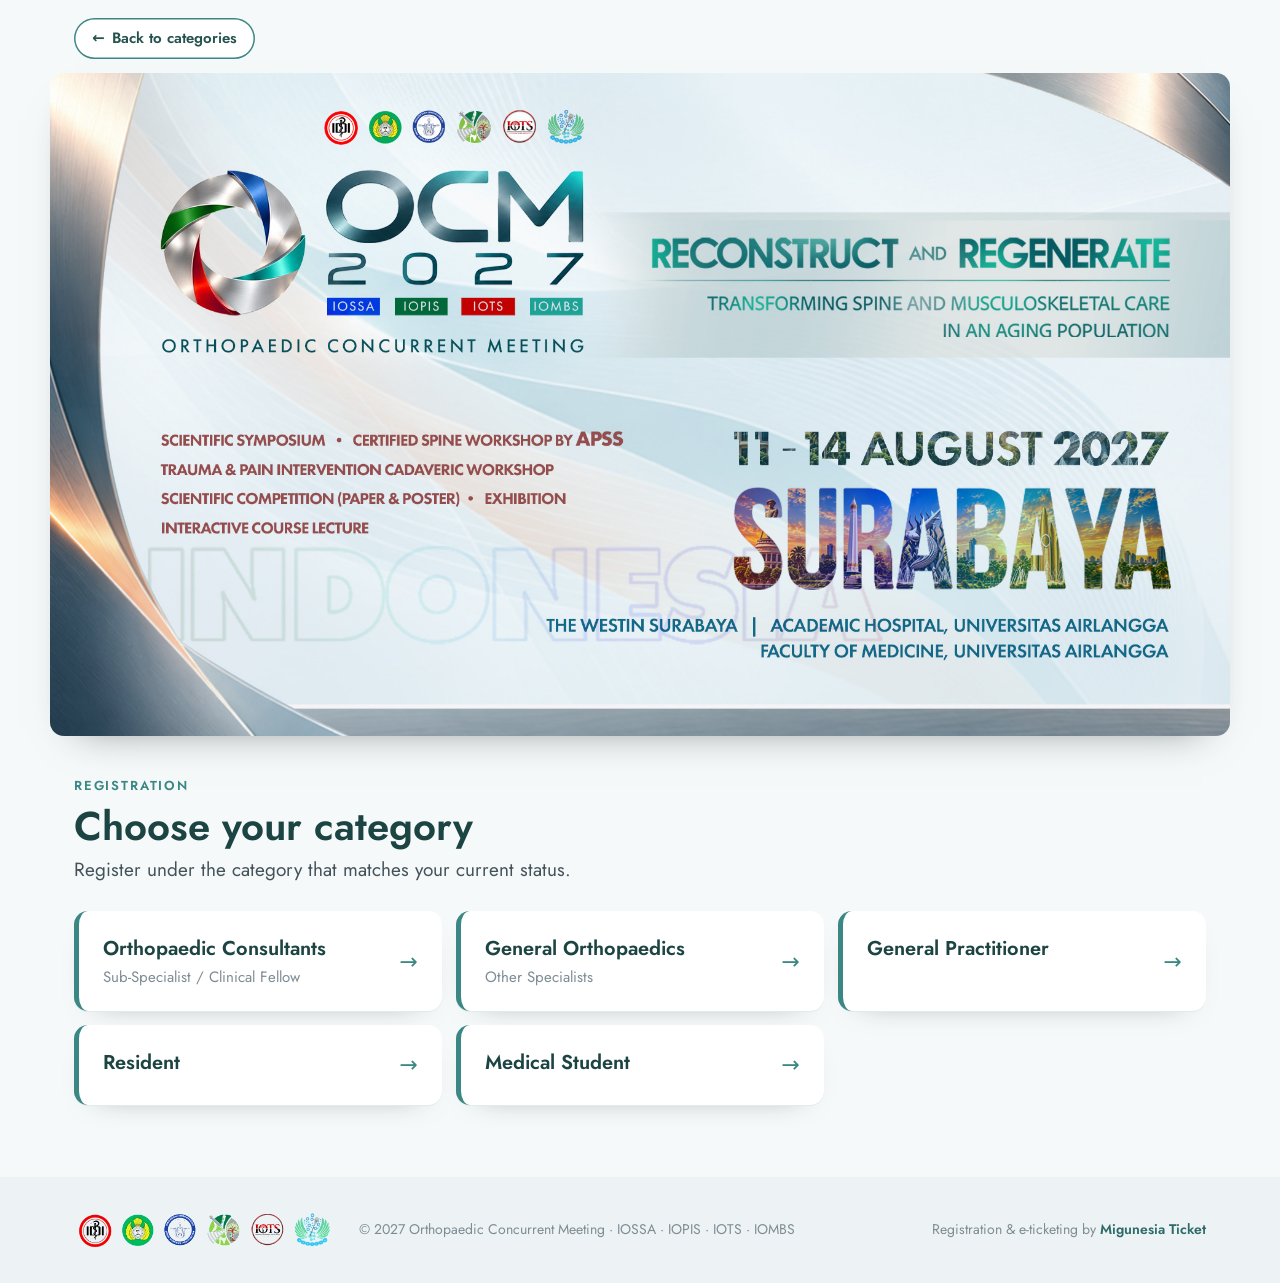
<file: index.html>
<!doctype html>
<html lang="en">
<head>
  <meta charset="utf-8">
  <meta name="viewport" content="width=device-width, initial-scale=1">
  <title>OCM 2027 · Registration</title>
  <meta name="description" content="Registration for the 2nd Orthopaedic Concurrent Meeting of IOSSA, IOPIS, IOTS and IOMBS (OCM 2027), Surabaya, 11–14 August 2027.">
  <meta name="theme-color" content="#2E6B68">
  <meta property="og:title" content="OCM 2027 · Registration">
  <meta property="og:description" content="Orthopaedic Concurrent Meeting · Surabaya, 11–14 August 2027.">
  <meta property="og:image" content="assets/img/og-image.jpg">
  <link rel="icon" href="assets/img/logo-ring.png" type="image/png">
  <link rel="preconnect" href="https://fonts.googleapis.com">
  <link rel="preconnect" href="https://fonts.gstatic.com" crossorigin>
  <link href="https://fonts.googleapis.com/css2?family=Jost:wght@300;400;500;600;700&display=swap" rel="stylesheet">
  <link rel="preconnect" href="https://api.migunesia-ticket.com" crossorigin>
  <link rel="stylesheet" href="css/style.css">
</head>
<body>

<main>
  <h1 class="sr">OCM 2027 – 2nd Orthopaedic Concurrent Meeting of IOSSA, IOPIS, IOTS and IOMBS. Registration.</h1>

  <!-- back to the committee website's category list (BACK_URL in config.js) -->
  <div class="back-bar" data-back-bar hidden>
    <div class="wrap">
      <a class="back-link" data-back href="#" target="_top"><span aria-hidden="true">&larr;</span> Back to categories</a>
    </div>
  </div>

  <div class="banner-wrap">
    <picture class="hero-banner">
      <source media="(max-width: 760px)" srcset="assets/img/banner-portrait.jpg" width="1080" height="1920">
      <img src="assets/img/banner-landscape.jpg" width="1920" height="1080" fetchpriority="high"
        alt="OCM 2027 Orthopaedic Concurrent Meeting. Reconstruct and Regenerate – transforming spine and musculoskeletal care in an aging population. 11–14 August 2027, Surabaya. The Westin Surabaya, Academic Hospital Universitas Airlangga, Faculty of Medicine Universitas Airlangga.">
    </picture>
  </div>

  <!-- one doctor category (?category=...) -->
  <section class="reg" data-view="category" hidden aria-labelledby="cat-name">
    <div class="wrap">
      <header class="reg-head">
        <p class="kicker">Registration</p>
        <h2 id="cat-name" data-cat-name></h2>
        <p class="cat-sub" data-cat-sub></p>
        <div class="reg-tools">
          <p class="reg-period" data-period-label></p>
          <div class="currency" role="group" aria-label="Currency">
            <button aria-pressed="true" data-currency="IDR">IDR</button>
            <button aria-pressed="false" data-currency="USD">USD</button>
          </div>
        </div>
      </header>

      <ol class="tickets" data-items aria-live="polite"></ol>

      <ul class="notes">
        <li>Prices are set in IDR. USD amounts are estimates.<span data-fx-rate></span></li>
        <li>International participants can pay via PayPal. PayPal payments are charged in USD at the exchange rate on the day of payment, plus a PayPal processing fee shown before you pay.</li>
        <li data-bundle-note>Every bundling package already includes the 2-day Scientific Lecture.</li>
      </ul>

      <section class="stay" aria-labelledby="stay-title">
        <h3 id="stay-title">Accommodation</h3>
        <p class="stay-lead">Optional. Choose your room as an add-on inside the registration form.</p>
        <div class="hotels" data-hotels></div>
      </section>

      <p class="switch"><a href="./" data-switch>Not your category? Choose another category</a></p>
    </div>
  </section>

  <!-- no / unknown category: choose one -->
  <section class="reg" data-view="chooser" hidden aria-labelledby="chooser-title">
    <div class="wrap">
      <header class="reg-head">
        <p class="kicker">Registration</p>
        <h2 id="chooser-title">Choose your category</h2>
        <p class="cat-sub">Register under the category that matches your current status.</p>
      </header>
      <ul class="cats" data-cats></ul>
    </div>
  </section>

  <noscript><p class="wrap noscript">Please enable JavaScript to register.</p></noscript>
</main>

<footer class="site-footer">
  <div class="wrap footer-inner">
    <img src="assets/img/logo-societies.jpg" alt="IOSSA, IOPIS, IOTS and IOMBS" class="footer-societies">
    <p>© 2027 Orthopaedic Concurrent Meeting · IOSSA · IOPIS · IOTS · IOMBS</p>
    <p class="powered">Registration &amp; e-ticketing by <a href="https://migunesia-ticket.com" target="_blank" rel="noopener">Migunesia Ticket</a></p>
  </div>
</footer>

<!-- registration dialog: loads the Migunesia embed for one ticket -->
<dialog class="reg-dialog" id="reg-dialog" aria-labelledby="reg-dialog-title">
  <div class="reg-dialog-head">
    <p id="reg-dialog-title">Registration</p>
    <button class="reg-close" data-close aria-label="Close">×</button>
  </div>
  <div class="reg-dialog-body" data-reg-body></div>
  <!-- asked before closing an open form, so nobody leaves (and re-orders) by accident -->
  <div class="reg-confirm" data-reg-confirm hidden role="alertdialog" aria-modal="true" aria-labelledby="reg-confirm-title" aria-describedby="reg-confirm-desc">
    <div class="reg-confirm-box">
      <p class="reg-confirm-title" id="reg-confirm-title">Close the registration form?</p>
      <p id="reg-confirm-desc">Anything you have filled in will be lost. If you have already placed an order or paid, please check your email for the confirmation before registering again, so you are not charged twice.</p>
      <div class="reg-confirm-actions">
        <button class="btn btn-primary" data-confirm-stay>Continue registration</button>
        <button class="btn btn-ghost" data-confirm-close>Yes, close</button>
      </div>
    </div>
  </div>
</dialog>

<script src="js/config.js"></script>
<script src="js/main.js"></script>
</body>
</html>
</file>
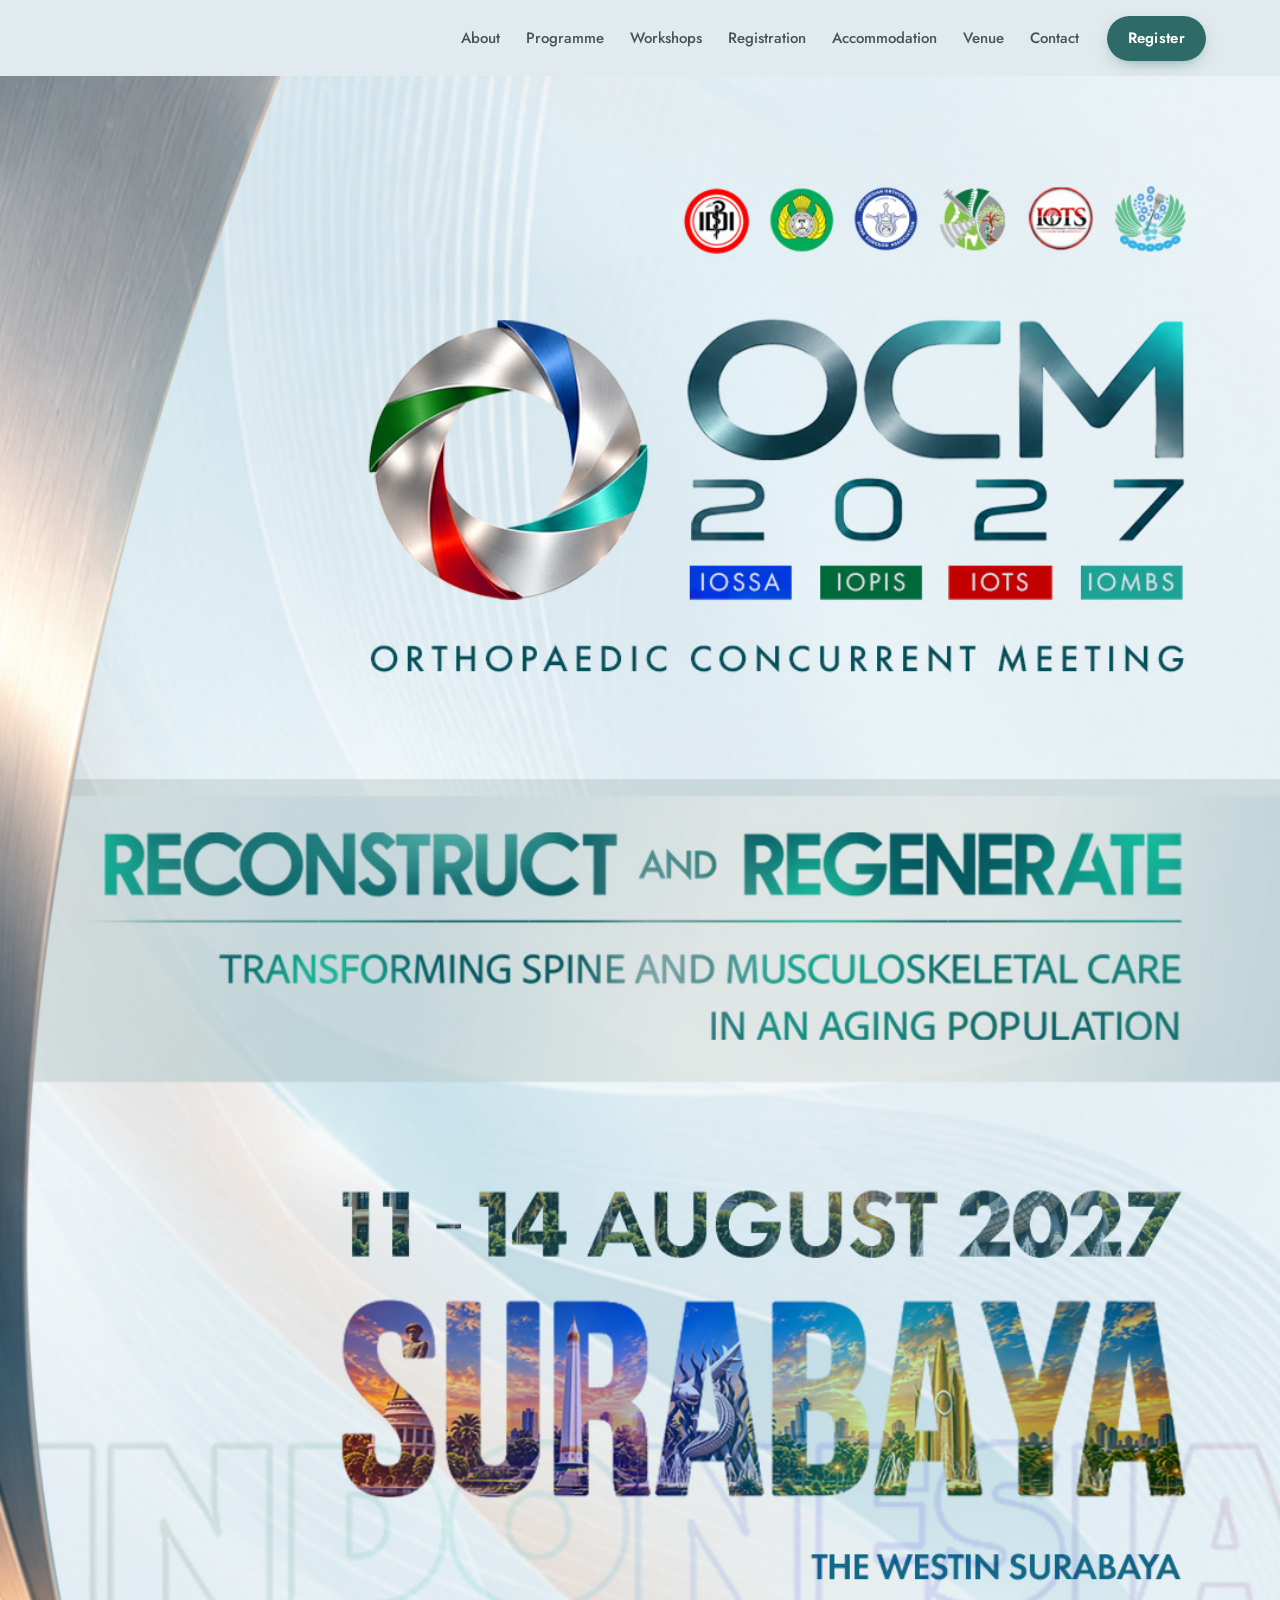
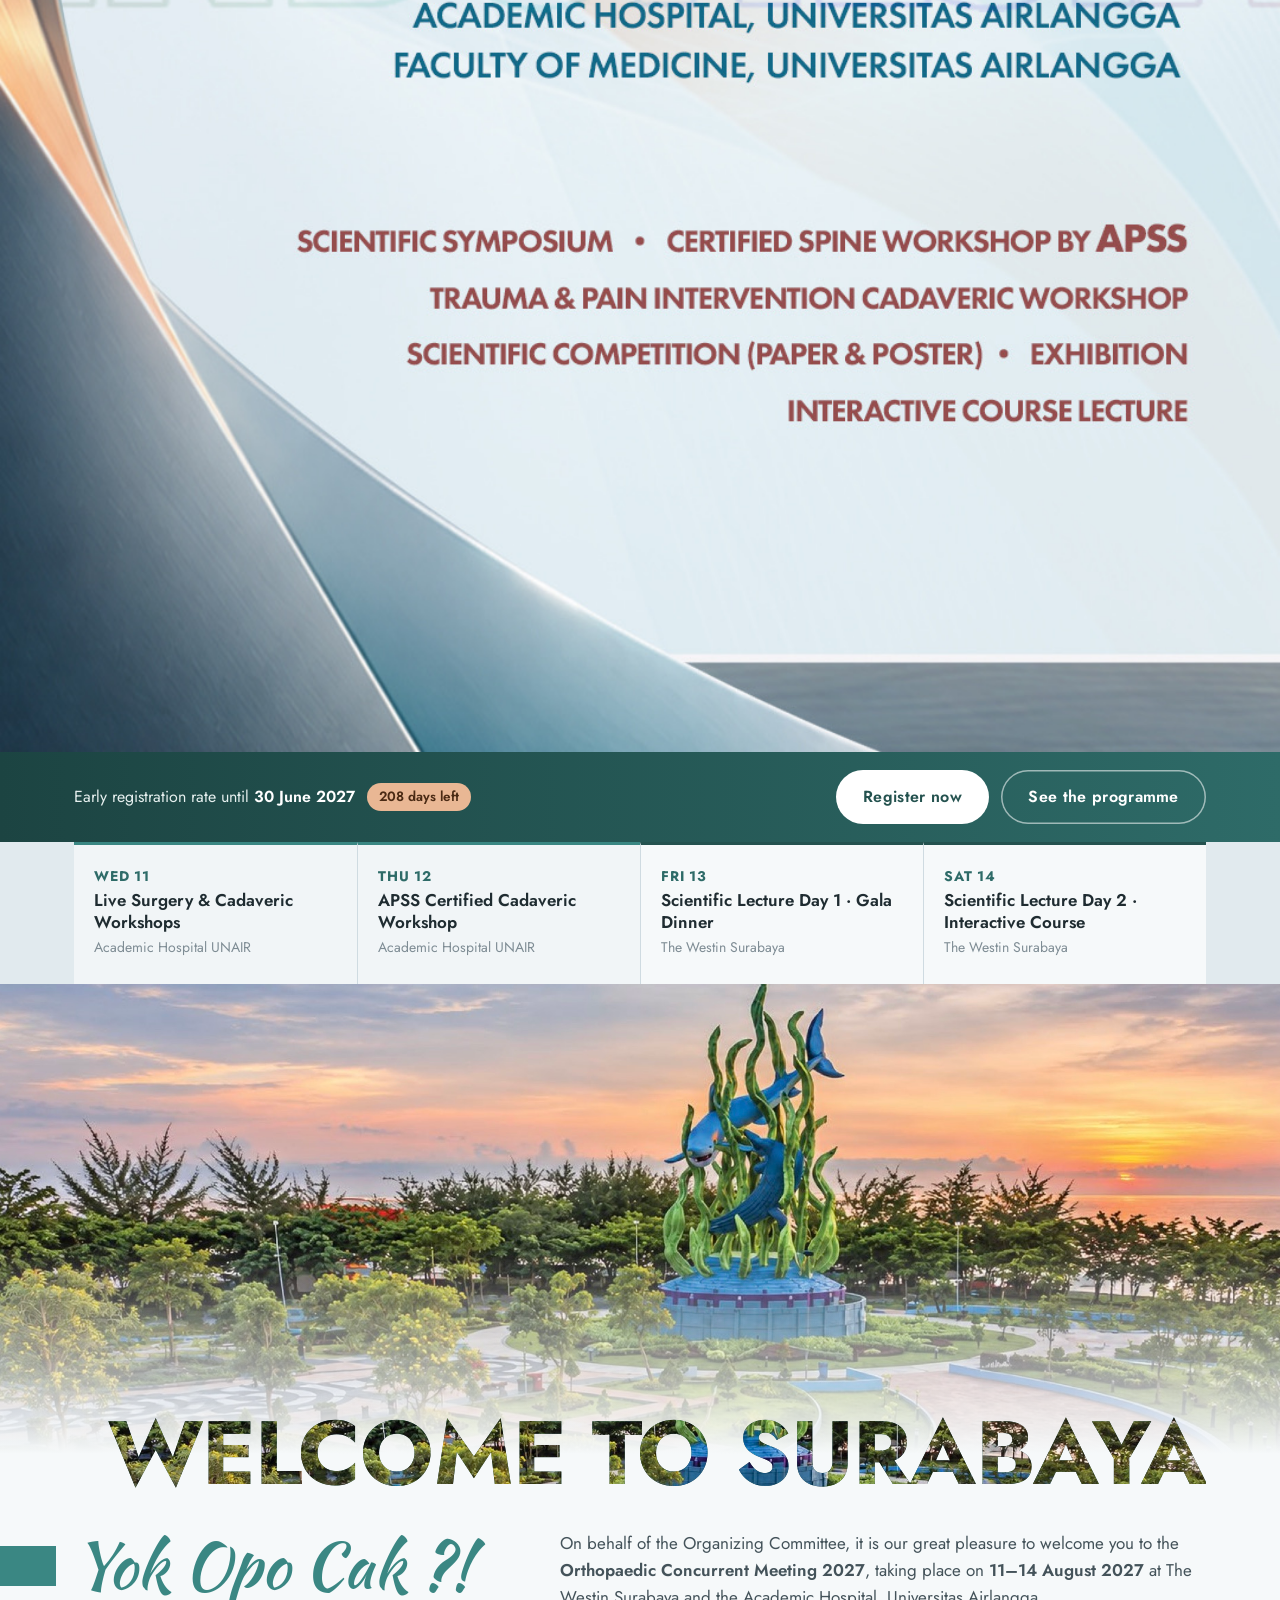
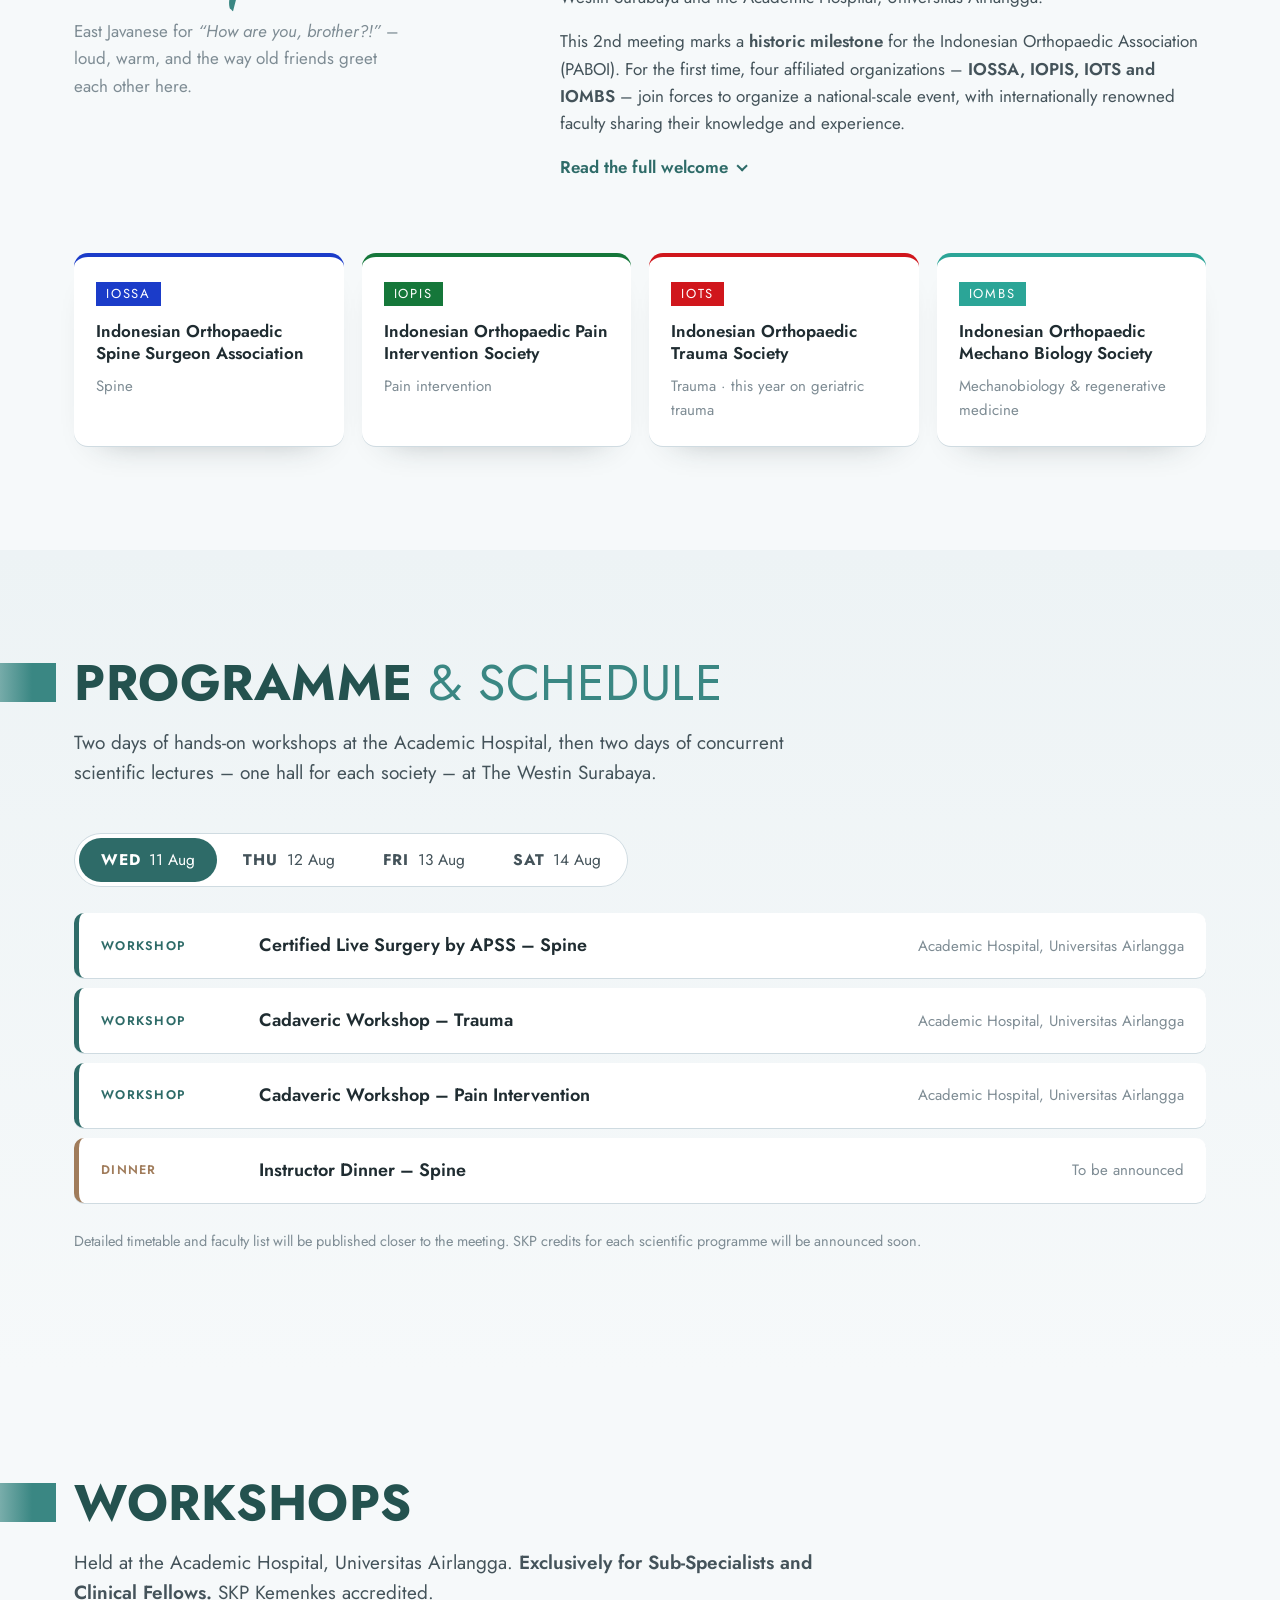
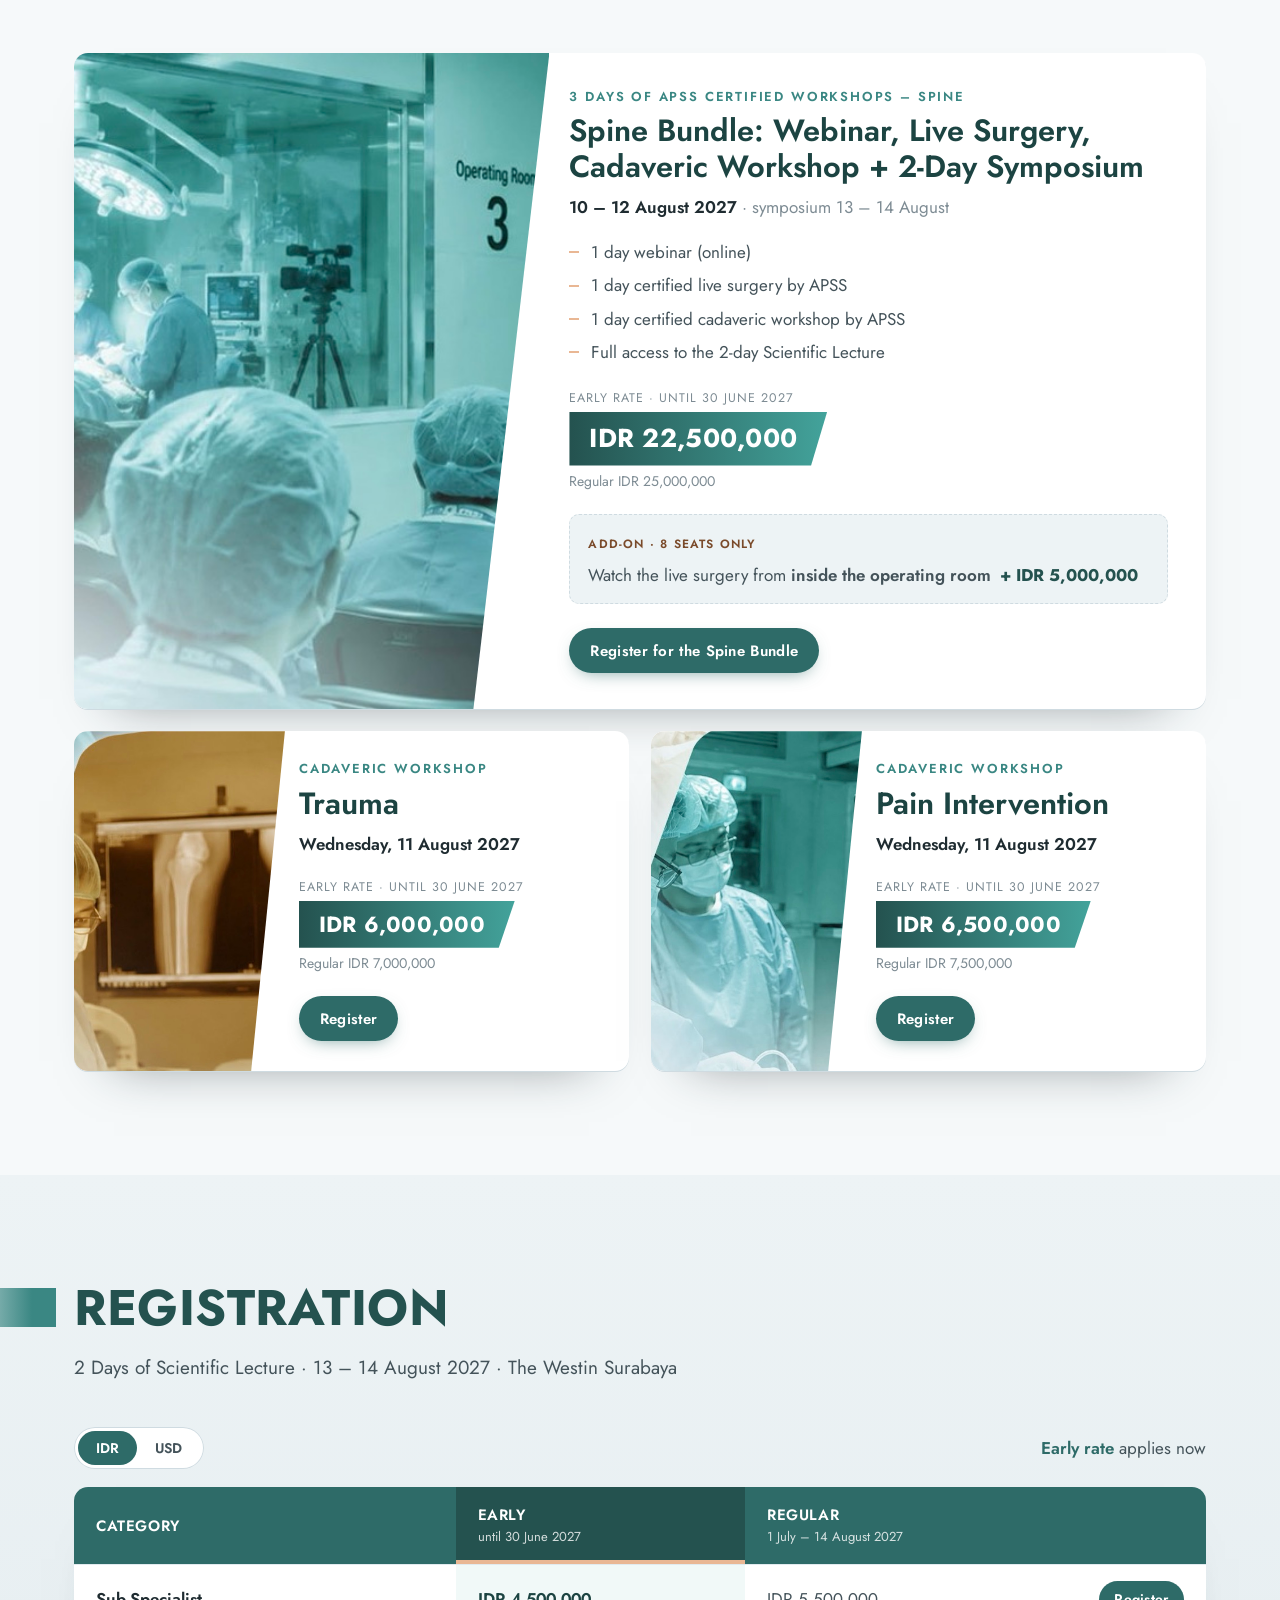
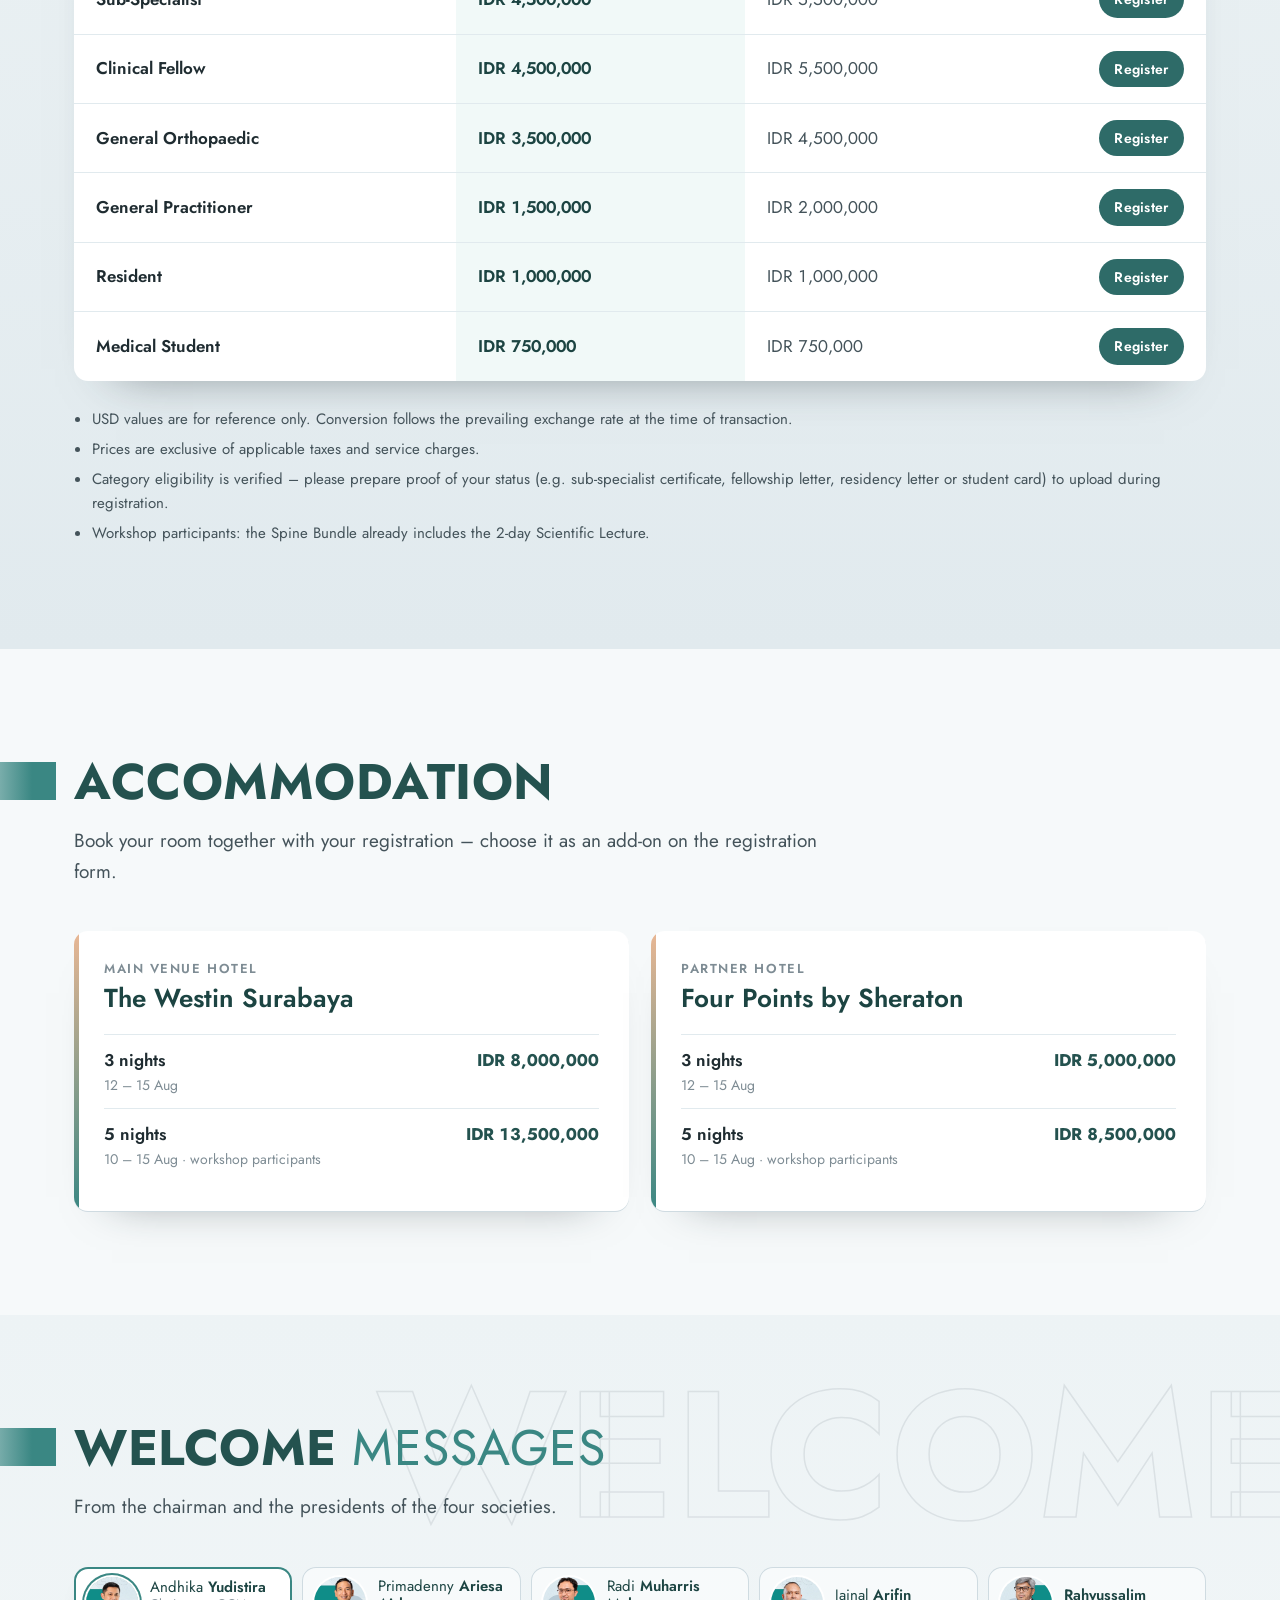
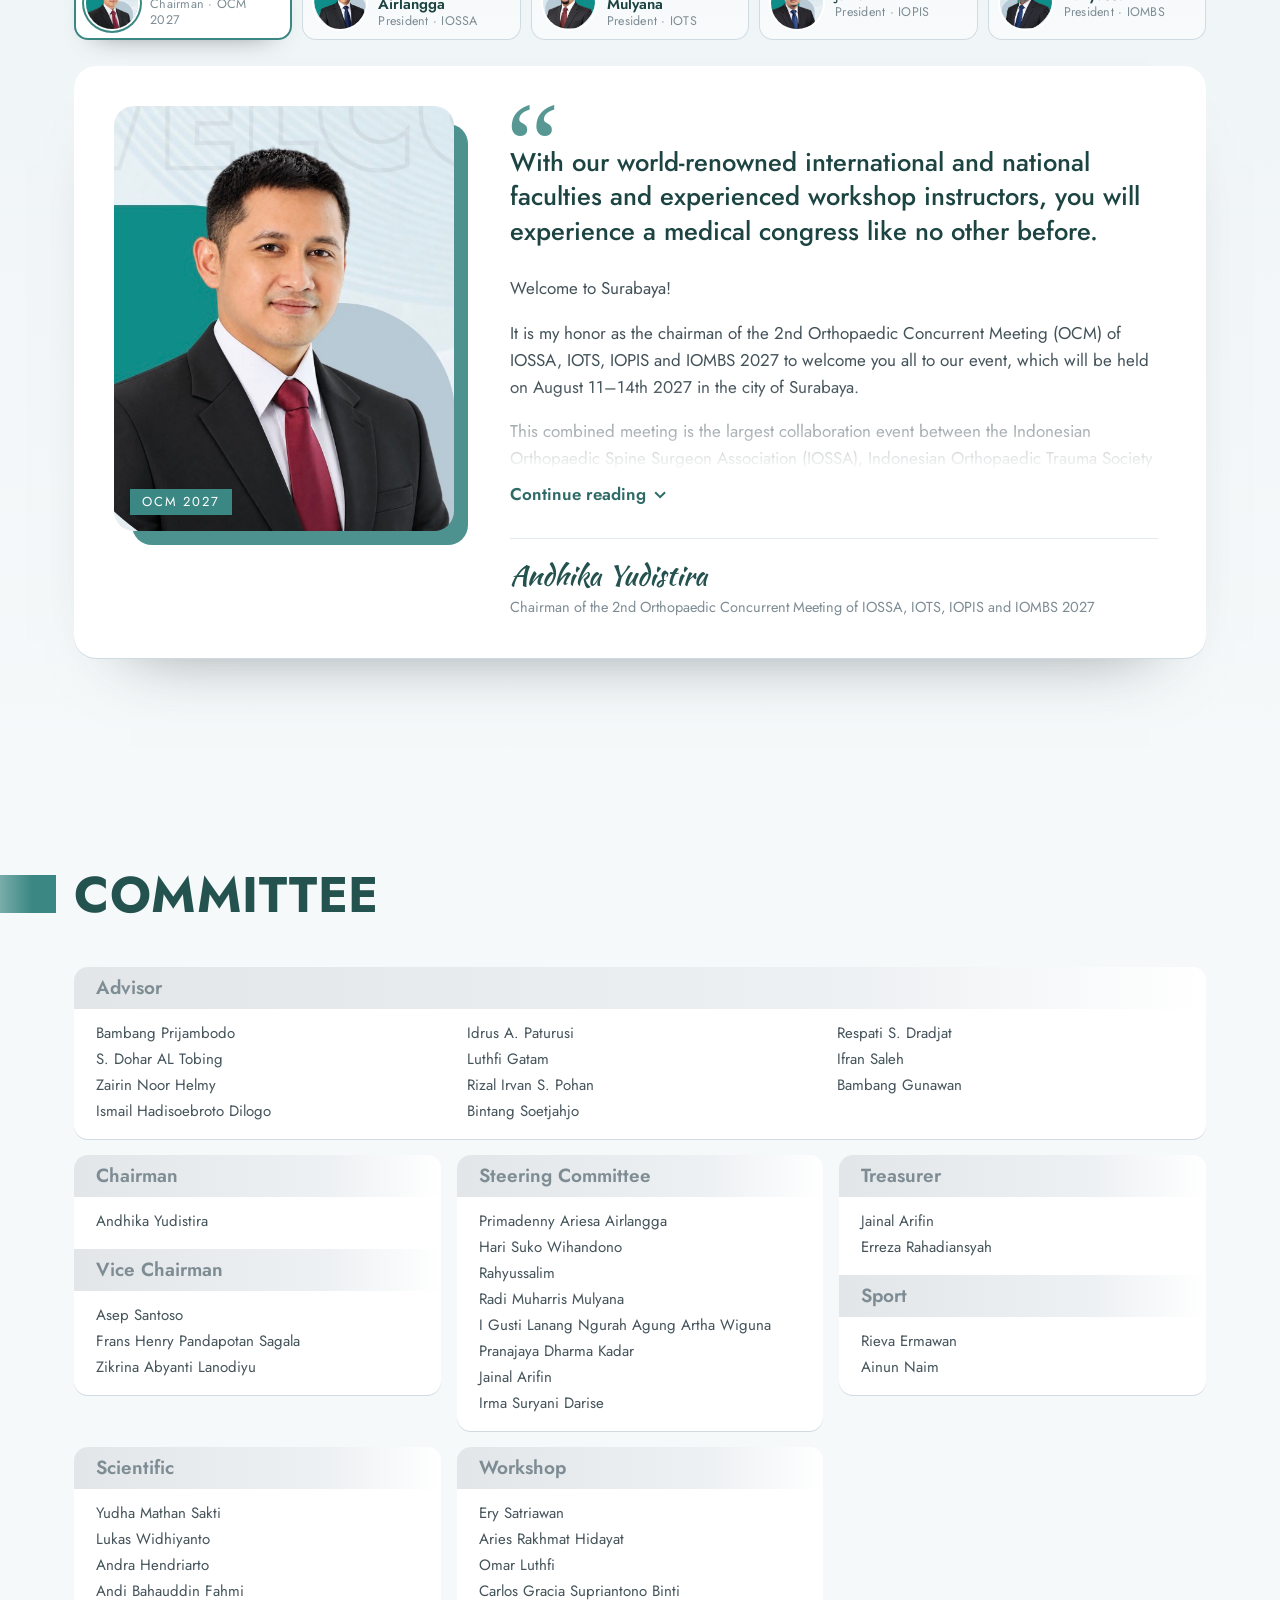
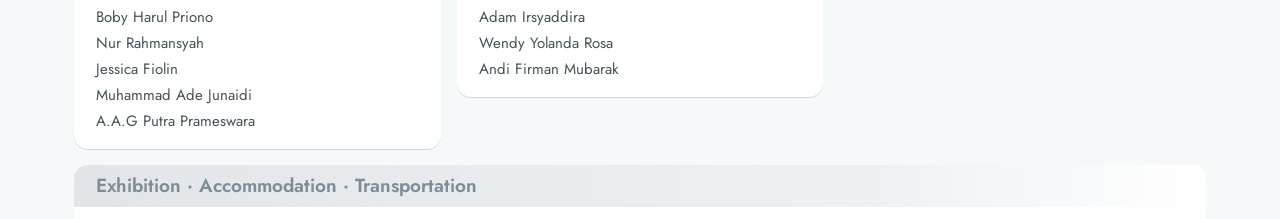
<file: website/index.html>
<!doctype html>
<html lang="en">
<head>
  <meta charset="utf-8">
  <meta name="viewport" content="width=device-width, initial-scale=1">
  <title>OCM 2027 · Orthopaedic Concurrent Meeting · Surabaya, 11–14 August 2027</title>
  <meta name="description" content="2nd Orthopaedic Concurrent Meeting of IOSSA, IOPIS, IOTS and IOMBS. Scientific symposium, APSS certified spine workshop and cadaveric workshops. The Westin Surabaya & Academic Hospital Universitas Airlangga, 11–14 August 2027.">
  <meta name="theme-color" content="#2E6B68">
  <meta property="og:title" content="OCM 2027 · Reconstruct and Regenerate">
  <meta property="og:description" content="Transforming spine and musculoskeletal care in an aging population. Surabaya, 11–14 August 2027.">
  <meta property="og:image" content="assets/img/og-image.jpg">
  <link rel="icon" href="assets/img/logo-ring.jpg">
  <link rel="preconnect" href="https://fonts.googleapis.com">
  <link rel="preconnect" href="https://fonts.gstatic.com" crossorigin>
  <link href="https://fonts.googleapis.com/css2?family=Jost:wght@300;400;500;600;700&family=Kaushan+Script&display=swap" rel="stylesheet">
  <link rel="stylesheet" href="css/style.css">
</head>
<body>

<!-- ============ HEADER ============ -->
<header class="site-header" id="top">
  <div class="wrap header-inner">
    <a class="brand" href="#top" aria-label="OCM 2027 home">
      <img src="assets/img/logo-ocm-2027.jpg" alt="OCM 2027 – Orthopaedic Concurrent Meeting" class="brand-logo">
    </a>
    <nav class="main-nav" aria-label="Main">
      <a href="#about">About</a>
      <a href="#programme">Programme</a>
      <a href="#workshops">Workshops</a>
      <a href="#registration">Registration</a>
      <a href="#accommodation">Accommodation</a>
      <a href="#venue">Venue</a>
      <a href="#contact">Contact</a>
    </nav>
    <a href="#registration" class="btn btn-primary header-cta">Register</a>
    <button class="nav-toggle" aria-label="Open menu" aria-expanded="false" aria-controls="mobile-nav">
      <span></span><span></span><span></span>
    </button>
  </div>
  <nav class="mobile-nav" id="mobile-nav" aria-label="Mobile" hidden>
    <a href="#about">About</a>
    <a href="#programme">Programme &amp; Schedule</a>
    <a href="#workshops">Workshops</a>
    <a href="#registration">Registration</a>
    <a href="#accommodation">Accommodation</a>
    <a href="#messages">Welcome Messages</a>
    <a href="#committee">Committee</a>
    <a href="#venue">Venue</a>
    <a href="#contact">Contact</a>
  </nav>
</header>

<main>

<!-- ============ HERO: official banner (landscape on desktop, portrait on phones) ============ -->
<section class="hero" aria-labelledby="hero-title">
  <h1 id="hero-title" class="sr">OCM 2027 – 2nd Orthopaedic Concurrent Meeting of IOSSA, IOPIS, IOTS and IOMBS. Reconstruct and Regenerate: Transforming Spine and Musculoskeletal Care in an Aging Population. 11–14 August 2027, Surabaya, Indonesia.</h1>
  <picture class="hero-banner">
    <source media="(max-width: 760px)" srcset="assets/img/banner-portrait.jpg" width="1080" height="1920">
    <img src="assets/img/banner-landscape.jpg" width="1920" height="1080" fetchpriority="high"
      alt="OCM 2027 Orthopaedic Concurrent Meeting. Reconstruct and Regenerate – transforming spine and musculoskeletal care in an aging population. 11–14 August 2027, Surabaya. The Westin Surabaya, Academic Hospital Universitas Airlangga, Faculty of Medicine Universitas Airlangga. Scientific symposium, certified spine workshop by APSS, trauma and pain intervention cadaveric workshop, scientific competition (paper and poster), exhibition, interactive course lecture.">
  </picture>

  <div class="hero-bar">
    <div class="wrap hero-bar-inner">
      <p class="hero-deadline" data-deadline>
        <span class="deadline-label">Early registration rate until <b>30 June 2027</b></span>
        <span class="deadline-count" data-countdown></span>
      </p>
      <div class="hero-actions">
        <a href="#registration" class="btn btn-primary btn-lg">Register now</a>
        <a href="#programme" class="btn btn-ghost btn-lg">See the programme</a>
      </div>
    </div>
  </div>

  <ol class="wrap day-strip" aria-label="Four days at a glance">
    <li><span class="d">Wed 11</span><span class="t">Live Surgery &amp; Cadaveric Workshops</span><span class="p">Academic Hospital UNAIR</span></li>
    <li><span class="d">Thu 12</span><span class="t">APSS Certified Cadaveric Workshop</span><span class="p">Academic Hospital UNAIR</span></li>
    <li><span class="d">Fri 13</span><span class="t">Scientific Lecture Day 1 · Gala Dinner</span><span class="p">The Westin Surabaya</span></li>
    <li><span class="d">Sat 14</span><span class="t">Scientific Lecture Day 2 · Interactive Course</span><span class="p">The Westin Surabaya</span></li>
  </ol>
</section>

<!-- ============ WELCOME / ABOUT ============ -->
<section class="welcome" id="about">
  <figure class="welcome-photo">
    <img src="assets/img/photo-surabaya.jpg" alt="Suro and Boyo monument at Kenjeran, Surabaya, at sunset" loading="lazy">
    <figcaption class="welcome-photo-title">Welcome to Surabaya</figcaption>
  </figure>
  <div class="wrap welcome-grid">
    <div>
      <p class="script">Yok Opo Cak ?!</p>
      <p class="welcome-gloss">East Javanese for <i>“How are you, brother?!”</i> – loud, warm, and the way old friends greet each other here.</p>
    </div>
    <div class="welcome-text">
      <p>On behalf of the Organizing Committee, it is our great pleasure to welcome you to the <b>Orthopaedic Concurrent Meeting 2027</b>, taking place on <b>11–14 August 2027</b> at The Westin Surabaya and the Academic Hospital, Universitas Airlangga.</p>
      <p>This 2nd meeting marks a <b>historic milestone</b> for the Indonesian Orthopaedic Association (PABOI). For the first time, four affiliated organizations – <b>IOSSA, IOPIS, IOTS and IOMBS</b> – join forces to organize a national-scale event, with internationally renowned faculty sharing their knowledge and experience.</p>
      <details class="more">
        <summary>Read the full welcome</summary>
        <p>The meeting will feature internationally renowned experts who will share their knowledge, insights, and experience. Their participation offers an opportunity to learn from global leaders, exchange ideas, and build professional networks with colleagues and experts from the international orthopaedic community.</p>
        <p>This collaboration reflects our shared commitment to unity, scientific advancement, and the improvement of orthopaedic care in Indonesia. We hope the scientific sessions, discussions, presentations, and supporting activities will inspire new ideas, strengthen cooperation across subspecialties, and contribute to better patient care.</p>
        <p>Beyond the scientific programme, we invite you to experience the warmth and distinctive character of Surabaya and East Java. The people of East Java are known for being outspoken, straightforward, expressive, and spirited. Their loud way of speaking and seemingly rough, informal greetings are often signs of familiarity and genuine closeness rather than disrespect. Behind this bold communication style is a warm-hearted culture that values sincerity, solidarity, and togetherness.</p>
        <p>We also encourage you to discover Surabaya, the City of Heroes, enjoy its local cuisine, and explore East Java’s natural beauty, from captivating coastlines to breathtaking mountain scenery.</p>
        <p>May this meeting bring valuable knowledge, lasting connections, and new collaborations. We wish you a productive and enjoyable experience, and memories during your stay.</p>
        <p class="script-sm">We look forward to welcoming you to Surabaya!</p>
      </details>
    </div>
  </div>

  <div class="wrap societies">
    <article class="society" style="--c:var(--iossa)">
      <span class="chip">IOSSA</span>
      <h3>Indonesian Orthopaedic Spine Surgeon Association</h3>
      <p>Spine</p>
    </article>
    <article class="society" style="--c:var(--iopis)">
      <span class="chip">IOPIS</span>
      <h3>Indonesian Orthopaedic Pain Intervention Society</h3>
      <p>Pain intervention</p>
    </article>
    <article class="society" style="--c:var(--iots)">
      <span class="chip">IOTS</span>
      <h3>Indonesian Orthopaedic Trauma Society</h3>
      <p>Trauma · this year on geriatric trauma</p>
    </article>
    <article class="society" style="--c:var(--iombs)">
      <span class="chip">IOMBS</span>
      <h3>Indonesian Orthopaedic Mechano Biology Society</h3>
      <p>Mechanobiology &amp; regenerative medicine</p>
    </article>
  </div>
</section>

<!-- ============ PROGRAMME ============ -->
<section class="section programme" id="programme">
  <div class="wrap">
    <header class="section-head">
      <h2 class="title-block"><span>Programme</span> &amp; Schedule</h2>
      <p class="lead">Two days of hands-on workshops at the Academic Hospital, then two days of concurrent scientific lectures – one hall for each society – at The Westin Surabaya.</p>
    </header>

    <div class="day-tabs" role="tablist" aria-label="Choose a day">
      <button role="tab" aria-selected="true" aria-controls="day-11" id="tab-11"><b>Wed</b> 11 Aug</button>
      <button role="tab" aria-selected="false" aria-controls="day-12" id="tab-12" tabindex="-1"><b>Thu</b> 12 Aug</button>
      <button role="tab" aria-selected="false" aria-controls="day-13" id="tab-13" tabindex="-1"><b>Fri</b> 13 Aug</button>
      <button role="tab" aria-selected="false" aria-controls="day-14" id="tab-14" tabindex="-1"><b>Sat</b> 14 Aug</button>
    </div>

    <div class="day-panels">
      <div class="day-panel" role="tabpanel" id="day-11" aria-labelledby="tab-11">
        <ul class="sessions">
          <li class="s-workshop"><span class="tag">Workshop</span><span class="name">Certified Live Surgery by APSS – Spine</span><span class="place">Academic Hospital, Universitas Airlangga</span></li>
          <li class="s-workshop"><span class="tag">Workshop</span><span class="name">Cadaveric Workshop – Trauma</span><span class="place">Academic Hospital, Universitas Airlangga</span></li>
          <li class="s-workshop"><span class="tag">Workshop</span><span class="name">Cadaveric Workshop – Pain Intervention</span><span class="place">Academic Hospital, Universitas Airlangga</span></li>
          <li class="s-social"><span class="tag">Dinner</span><span class="name">Instructor Dinner – Spine</span><span class="place">To be announced</span></li>
        </ul>
      </div>
      <div class="day-panel" role="tabpanel" id="day-12" aria-labelledby="tab-12" hidden>
        <ul class="sessions">
          <li class="s-workshop"><span class="tag">Workshop</span><span class="name">Certified Cadaveric Workshop by APSS – Spine</span><span class="place">Academic Hospital, Universitas Airlangga</span></li>
          <li class="s-social"><span class="tag">Dinner</span><span class="name">Faculty Dinner</span><span class="place">Soiree Lounge, The Westin Surabaya</span></li>
        </ul>
      </div>
      <div class="day-panel" role="tabpanel" id="day-13" aria-labelledby="tab-13" hidden>
        <ul class="sessions">
          <li class="s-iossa"><span class="tag">IOSSA</span><span class="name">Scientific Lecture Day 1</span><span class="place">Ballroom 2, The Westin Surabaya</span></li>
          <li class="s-iopis"><span class="tag">IOPIS</span><span class="name">Scientific Lecture Day 1</span><span class="place">Ballroom 3A, The Westin Surabaya</span></li>
          <li class="s-iots"><span class="tag">IOTS</span><span class="name">Scientific Lecture Day 1</span><span class="place">Ballroom 3B, The Westin Surabaya</span></li>
          <li class="s-iombs"><span class="tag">IOMBS</span><span class="name">Scientific Lecture Day 1</span><span class="place">Ballroom 3C, The Westin Surabaya</span></li>
          <li class="s-comp"><span class="tag">Competition</span><span class="name">Paper &amp; Poster Presentation</span><span class="place">Westin Room 10, The Westin Surabaya</span></li>
          <li class="s-social"><span class="tag">Dinner</span><span class="name">Gala Dinner</span><span class="place">Ballroom 2, The Westin Surabaya</span></li>
        </ul>
      </div>
      <div class="day-panel" role="tabpanel" id="day-14" aria-labelledby="tab-14" hidden>
        <ul class="sessions">
          <li class="s-iossa"><span class="tag">IOSSA</span><span class="name">Scientific Lecture Day 2</span><span class="place">Ballroom 2, The Westin Surabaya</span></li>
          <li class="s-iopis"><span class="tag">IOPIS</span><span class="name">Scientific Lecture Day 2</span><span class="place">Ballroom 3A, The Westin Surabaya</span></li>
          <li class="s-iots"><span class="tag">IOTS</span><span class="name">Scientific Lecture Day 2</span><span class="place">Ballroom 3B, The Westin Surabaya</span></li>
          <li class="s-iombs"><span class="tag">IOMBS</span><span class="name">Scientific Lecture Day 2</span><span class="place">Ballroom 3C, The Westin Surabaya</span></li>
          <li class="s-comp"><span class="tag">Course</span><span class="name">Interactive Course Lecture</span><span class="place">Westin Room 10, The Westin Surabaya</span></li>
        </ul>
      </div>
    </div>
    <p class="fine">Detailed timetable and faculty list will be published closer to the meeting. SKP credits for each scientific programme will be announced soon.</p>
  </div>
</section>

<!-- ============ WORKSHOPS ============ -->
<section class="section workshops" id="workshops">
  <div class="wrap">
    <header class="section-head">
      <h2 class="title-block"><span>Workshops</span></h2>
      <p class="lead">Held at the Academic Hospital, Universitas Airlangga. <b>Exclusively for Sub-Specialists and Clinical Fellows.</b> SKP Kemenkes accredited.</p>
    </header>

    <article class="ws ws-feature">
      <div class="ws-photo"><img src="assets/img/photo-live-surgery.jpg" alt="Live surgery in an operating room" loading="lazy"></div>
      <div class="ws-body">
        <p class="ws-kicker">3 days of APSS certified workshops – Spine</p>
        <h3>Spine Bundle: Webinar, Live Surgery, Cadaveric Workshop + 2-Day Symposium</h3>
        <p class="ws-date">10 – 12 August 2027 <span>· symposium 13 – 14 August</span></p>
        <ul class="ws-points">
          <li>1 day webinar (online)</li>
          <li>1 day certified live surgery by APSS</li>
          <li>1 day certified cadaveric workshop by APSS</li>
          <li>Full access to the 2-day Scientific Lecture</li>
        </ul>
        <div class="price" data-price="spine"></div>
        <div class="addon">
          <span class="addon-badge">Add-on · 8 seats only</span>
          <p>Watch the live surgery from <b>inside the operating room</b> <span class="addon-price">+ IDR 5,000,000</span></p>
        </div>
        <button class="btn btn-primary" data-register="spine">Register for the Spine Bundle</button>
      </div>
    </article>

    <div class="ws-pair">
      <article class="ws">
        <div class="ws-photo"><img src="assets/img/photo-trauma.jpg" alt="Radiographs of the lower limb on a light box" loading="lazy"></div>
        <div class="ws-body">
          <p class="ws-kicker">Cadaveric Workshop</p>
          <h3>Trauma</h3>
          <p class="ws-date">Wednesday, 11 August 2027</p>
          <div class="price" data-price="trauma"></div>
          <button class="btn btn-primary" data-register="trauma">Register</button>
        </div>
      </article>
      <article class="ws">
        <div class="ws-photo"><img src="assets/img/photo-pain.jpg" alt="Surgeon in scrubs and mask" loading="lazy"></div>
        <div class="ws-body">
          <p class="ws-kicker">Cadaveric Workshop</p>
          <h3>Pain Intervention</h3>
          <p class="ws-date">Wednesday, 11 August 2027</p>
          <div class="price" data-price="pain"></div>
          <button class="btn btn-primary" data-register="pain">Register</button>
        </div>
      </article>
    </div>
  </div>
</section>

<!-- ============ REGISTRATION ============ -->
<section class="section registration" id="registration">
  <div class="wrap">
    <header class="section-head">
      <h2 class="title-block"><span>Registration</span></h2>
      <p class="lead">2 Days of Scientific Lecture · 13 – 14 August 2027 · The Westin Surabaya</p>
    </header>

    <div class="reg-tools">
      <div class="currency" role="group" aria-label="Currency">
        <button aria-pressed="true" data-currency="IDR">IDR</button>
        <button aria-pressed="false" data-currency="USD">USD</button>
      </div>
      <p class="reg-period" data-period-label></p>
    </div>

    <table class="reg-table">
      <thead>
        <tr>
          <th scope="col">Category</th>
          <th scope="col" data-col="early">Early<small>until 30 June 2027</small></th>
          <th scope="col" data-col="regular">Regular<small>1 July – 14 August 2027</small></th>
          <th scope="col"><span class="sr">Register</span></th>
        </tr>
      </thead>
      <tbody data-reg-rows></tbody>
    </table>

    <ul class="notes">
      <li>USD values are for reference only. Conversion follows the prevailing exchange rate at the time of transaction.</li>
      <li>Prices are exclusive of applicable taxes and service charges.</li>
      <li>Category eligibility is verified – please prepare proof of your status (e.g. sub-specialist certificate, fellowship letter, residency letter or student card) to upload during registration.</li>
      <li>Workshop participants: the Spine Bundle already includes the 2-day Scientific Lecture.</li>
    </ul>
  </div>
</section>

<!-- ============ ACCOMMODATION ============ -->
<section class="section accommodation" id="accommodation">
  <div class="wrap">
    <header class="section-head">
      <h2 class="title-block"><span>Accommodation</span></h2>
      <p class="lead">Book your room together with your registration – choose it as an add-on on the registration form.</p>
    </header>
    <div class="hotels">
      <article class="hotel">
        <p class="hotel-kicker">Main venue hotel</p>
        <h3>The Westin Surabaya</h3>
        <dl>
          <div><dt>3 nights <span>12 – 15 Aug</span></dt><dd>IDR 8,000,000</dd></div>
          <div><dt>5 nights <span>10 – 15 Aug · workshop participants</span></dt><dd>IDR 13,500,000</dd></div>
        </dl>
      </article>
      <article class="hotel">
        <p class="hotel-kicker">Partner hotel</p>
        <h3>Four Points by Sheraton</h3>
        <dl>
          <div><dt>3 nights <span>12 – 15 Aug</span></dt><dd>IDR 5,000,000</dd></div>
          <div><dt>5 nights <span>10 – 15 Aug · workshop participants</span></dt><dd>IDR 8,500,000</dd></div>
        </dl>
      </article>
    </div>
  </div>
</section>

<!-- ============ WELCOME MESSAGES: pick a person, the message changes in place ============ -->
<section class="section messages" id="messages">
  <div class="wrap">
    <header class="section-head">
      <h2 class="title-block"><span>Welcome</span> Messages</h2>
      <p class="lead">From the chairman and the presidents of the four societies.</p>
    </header>
    <div class="msg">
      <div class="msg-people" role="tablist" aria-label="Choose whose message to read">
        <button role="tab" id="mt-chairman" aria-controls="mp-chairman" aria-selected="true" style="--c:var(--teal-600)">
          <img src="assets/img/portrait-chairman.jpg" alt="" loading="lazy">
          <span class="who"><span class="who-name">Andhika <b>Yudistira</b></span><span class="who-role">Chairman · OCM 2027</span></span>
        </button>
        <button role="tab" id="mt-iossa" aria-controls="mp-iossa" aria-selected="false" tabindex="-1" style="--c:var(--iossa)">
          <img src="assets/img/portrait-iossa.jpg" alt="" loading="lazy">
          <span class="who"><span class="who-name">Primadenny <b>Ariesa Airlangga</b></span><span class="who-role">President · IOSSA</span></span>
        </button>
        <button role="tab" id="mt-iots" aria-controls="mp-iots" aria-selected="false" tabindex="-1" style="--c:var(--iots)">
          <img src="assets/img/portrait-iots.jpg" alt="" loading="lazy">
          <span class="who"><span class="who-name">Radi <b>Muharris Mulyana</b></span><span class="who-role">President · IOTS</span></span>
        </button>
        <button role="tab" id="mt-iopis" aria-controls="mp-iopis" aria-selected="false" tabindex="-1" style="--c:var(--iopis)">
          <img src="assets/img/portrait-iopis.jpg" alt="" loading="lazy">
          <span class="who"><span class="who-name">Jainal <b>Arifin</b></span><span class="who-role">President · IOPIS</span></span>
        </button>
        <button role="tab" id="mt-iombs" aria-controls="mp-iombs" aria-selected="false" tabindex="-1" style="--c:var(--iombs)">
          <img src="assets/img/portrait-iombs.jpg" alt="" loading="lazy">
          <span class="who"><span class="who-name"><b>Rahyussalim</b></span><span class="who-role">President · IOMBS</span></span>
        </button>
      </div>
      <article class="msg-panel" role="tabpanel" id="mp-chairman" aria-labelledby="mt-chairman" style="--c:var(--teal-600)">
        <figure class="msg-photo">
          <img src="assets/img/portrait-chairman.jpg" alt="Andhika Yudistira" loading="lazy">
          <figcaption class="msg-chip">OCM 2027</figcaption>
        </figure>
        <div class="msg-content">
          <blockquote class="msg-quote">With our world-renowned international and national faculties and experienced workshop instructors, you will experience a medical congress like no other before.</blockquote>
          <div class="msg-body" id="mb-chairman">
            <p>Welcome to Surabaya!</p>
            <p>It is my honor as the chairman of the 2nd Orthopaedic Concurrent Meeting (OCM) of IOSSA, IOTS, IOPIS and IOMBS 2027 to welcome you all to our event, which will be held on August 11–14th 2027 in the city of Surabaya.</p>
            <p>This combined meeting is the largest collaboration event between the Indonesian Orthopaedic Spine Surgeon Association (IOSSA), Indonesian Orthopaedic Trauma Society (IOTS), Indonesian Orthopaedic Pain Intervention Society (IOPIS), and Indonesian Orthopaedic Mechano Biology Society (IOMBS).</p>
            <p>With the theme “Reconstruct and Regenerate: Transforming Spine and Musculoskeletal Care in an Aging Population”, it is held to discover novel opportunities, as the platform to exchange ideas, discover new avenues, reacquaint with colleagues, meet experts and broaden our knowledge.</p>
            <p>The organizing committee has already built up a stimulating scientific program, including 2 full-day exclusive workshops. With our world-renowned international and national faculties and experienced workshop instructors, you will experience a medical congress like no other before.</p>
            <p>We hope to meet you in Surabaya!</p>
          </div>
          <button class="msg-more" aria-expanded="false" aria-controls="mb-chairman">Continue reading</button>
          <p class="msg-sign"><span class="msg-sign-name">Andhika Yudistira</span><span class="msg-sign-role">Chairman of the 2nd Orthopaedic Concurrent Meeting of IOSSA, IOTS, IOPIS and IOMBS 2027</span></p>
        </div>
      </article>
      <article class="msg-panel" role="tabpanel" id="mp-iossa" aria-labelledby="mt-iossa" style="--c:var(--iossa)" hidden>
        <figure class="msg-photo">
          <img src="assets/img/portrait-iossa.jpg" alt="Primadenny Ariesa Airlangga" loading="lazy">
          <figcaption class="msg-chip">IOSSA</figcaption>
        </figure>
        <div class="msg-content">
          <blockquote class="msg-quote">Every part of the meeting is an opportunity to discover new insights, gain valuable experiences, and build meaningful connections and friendships.</blockquote>
          <div class="msg-body" id="mb-iossa">
            <p>Dear Colleagues and Friends,</p>
            <p>It is my great pleasure to welcome you to the 2nd Orthopaedic Concurrent Meeting (OCM) of IOSSA, IOTS, IOPIS, and IOMBS 2027. As the President of the Indonesian Orthopaedic Spine Surgeon Association (IOSSA), I am truly proud to present this special gathering, bringing together four leading orthopaedic communities in Indonesia.</p>
            <p>Under the theme “Reconstruct and Regenerate: Transforming Spine and Musculoskeletal Care in an Aging Population,” OCM 2027 offers a platform to exchange different perspectives, ideas, and expertise while discussing the evolving challenges and opportunities in orthopaedic care.</p>
            <p>OCM 2027 is designed to bring knowledge and experience together, with opportunities to learn, discuss, and connect beyond the lecture room. From engaging scientific sessions, live surgery, and workshops to conversations with national and international experts, every part of the meeting is an opportunity to discover new insights, gain valuable experiences, and build meaningful connections and friendships.</p>
            <p>Join us in Surabaya in August 2027, and let us make OCM 2027 a memorable gathering!</p>
            <p>See you in Surabaya!</p>
          </div>
          <button class="msg-more" aria-expanded="false" aria-controls="mb-iossa">Continue reading</button>
          <p class="msg-sign"><span class="msg-sign-name">Primadenny Ariesa Airlangga</span><span class="msg-sign-role">President of the Indonesian Orthopaedic Spine Surgeon Association (IOSSA)</span></p>
        </div>
      </article>
      <article class="msg-panel" role="tabpanel" id="mp-iots" aria-labelledby="mt-iots" style="--c:var(--iots)" hidden>
        <figure class="msg-photo">
          <img src="assets/img/portrait-iots.jpg" alt="Radi Muharris Mulyana" loading="lazy">
          <figcaption class="msg-chip">IOTS</figcaption>
        </figure>
        <div class="msg-content">
          <blockquote class="msg-quote">At the end of the day, providing the best outcome of care is our goal in improving the geriatric’s quality of life.</blockquote>
          <div class="msg-body" id="mb-iots">
            <p>Greetings Colleagues and friends,</p>
            <p>As the President of the Indonesian Orthopaedic Trauma Society (IOTS), I would like to extend a warmest welcome to all the participants of the Orthopaedic Concurrent Meeting (OCM) 2027. This meeting marks the second collaboration between Orthopaedic communities in Indonesia, the IOTS (Trauma), IOSSA (Spine), and IOPIS (pain intervention). This year, we are proudly joined by one more community, the IOMBS (mechano-biology). This collaborative meeting is part of a greater effort of the Indonesian Orthopaedic Association (IOA) to provide the utmost benefit towards the Orthopaedic community and ultimately, all our patients.</p>
            <p>This year, we will be focusing on geriatric trauma, since Indonesia is facing an ever-growing population of geriatrics. Geriatric fractures in the extremities, including pelvic acetabulum, have some distinct challenges from other age groups, and comprehensive multidisciplinary care is necessary. At the end of the day, providing the best outcome of care is our goal in improving the geriatric’s quality of life.</p>
            <p>Join us next August 2027 in Surabaya to experience interactive lectures, warm discussions, cooperative practical exercises, and friendly clash of fresh ideas from global and local experts in the field of geriatric trauma. This meeting serves as a platform to adapt our management based on current evidence-based care and best practices. Do not forget to also experience the cultural diversity of Surabaya as the melting point of many cultures of Indonesia.</p>
            <p>Looking forward to welcoming you to the city of heroes!</p>
          </div>
          <button class="msg-more" aria-expanded="false" aria-controls="mb-iots">Continue reading</button>
          <p class="msg-sign"><span class="msg-sign-name">Radi Muharris Mulyana</span><span class="msg-sign-role">President of the Indonesian Orthopaedic Trauma Society (IOTS)</span></p>
        </div>
      </article>
      <article class="msg-panel" role="tabpanel" id="mp-iopis" aria-labelledby="mt-iopis" style="--c:var(--iopis)" hidden>
        <figure class="msg-photo">
          <img src="assets/img/portrait-iopis.jpg" alt="Jainal Arifin" loading="lazy">
          <figcaption class="msg-chip">IOPIS</figcaption>
        </figure>
        <div class="msg-content">
          <blockquote class="msg-quote">We hope that OCM 2027 will be more than just a scientific conference.</blockquote>
          <div class="msg-body" id="mb-iopis">
            <p>Distinguished advisors, board members, and members of the Indonesian Orthopedic Pain Intervention Society (IOPIS); esteemed colleagues from IOSSA, IOTS, and IOMBS; and all distinguished guests.</p>
            <p>With deep gratitude we welcome you to the preparations for the Biannual Orthopaedic Concurrent Meeting 2027, to be held from August 11 to August 14 2027. Under the theme “Reconstructing and Regenerating: The Transformation of Spinal and Musculoskeletal Care in the Elderly Population,” this meeting brings together IOSSA, IOTS, IOPIS, and IOMBS in a joint effort to advance knowledge, practical skills, and professional collaboration in addressing the growing challenges related to spinal and musculoskeletal care in the elderly.</p>
            <p>Building on the success of the previous OCM 1, for this OCM 2 event, IOPIS is fully committed to presenting updated materials and the latest insights on advancements in pain intervention within the field of orthopedics. In addition to our active role in community service programs, we are also fully committed to providing comprehensive guidance and education to residents and new orthopedists regarding interventional pain management techniques in orthopedics.</p>
            <p>We hope that OCM 2027 will be more than just a scientific conference. May this event serve as a meaningful platform for building closer relationships.</p>
          </div>
          <button class="msg-more" aria-expanded="false" aria-controls="mb-iopis">Continue reading</button>
          <p class="msg-sign"><span class="msg-sign-name">Jainal Arifin</span><span class="msg-sign-role">President of the Indonesian Orthopaedic Pain Intervention Society (IOPIS)</span></p>
        </div>
      </article>
      <article class="msg-panel" role="tabpanel" id="mp-iombs" aria-labelledby="mt-iombs" style="--c:var(--iombs)" hidden>
        <figure class="msg-photo">
          <img src="assets/img/portrait-iombs.jpg" alt="Rahyussalim" loading="lazy">
          <figcaption class="msg-chip">IOMBS</figcaption>
        </figure>
        <div class="msg-content">
          <blockquote class="msg-quote">IOMBS hopes to contribute new perspectives on mechanobiology and regenerative medicine – repair, regeneration, and functional recovery in older patients.</blockquote>
          <div class="msg-body" id="mb-iombs">
            <p>Dear Colleagues and Friends,</p>
            <p>It is my great pleasure to welcome you all to the Orthopaedic Concurrent Meeting (OCM) 2027. As the president of the Indonesian Orthopaedic Mechano Biology Society (IOMBS), I am honored to be a part of this collaborative scientific forum, bringing the Indonesian Orthopaedic Spine Surgeon Association (IOSSA), Indonesian Orthopaedic Trauma Society (IOTS), Indonesian Orthopaedic Pain Intervention Society (IOPIS), and IOMBS together in advancing orthopaedic and traumatology care.</p>
            <p>OCM 2027’s theme addresses the complex issues surrounding spine and musculoskeletal health in an aging population. Since aging is accompanied by changes in tissue quality, healing capacity, and musculoskeletal function, IOMBS hopes to contribute new perspectives on mechanobiology and regenerative medicine to explore approaches to repair, regeneration, and functional recovery in older patients. May these insights inspire further research and innovation in the field.</p>
            <p>Lastly, I would like to express my sincere appreciation to all speakers, partners, participants, the organizing committee, and everyone supporting this meeting. May this event run smoothly and contribute beneficially to the future of orthopaedics and traumatology.</p>
            <p>Thank you, and we look forward to meeting you all in Surabaya.</p>
          </div>
          <button class="msg-more" aria-expanded="false" aria-controls="mb-iombs">Continue reading</button>
          <p class="msg-sign"><span class="msg-sign-name">Rahyussalim</span><span class="msg-sign-role">President of the Indonesian Orthopaedic Mechano Biology Society (IOMBS)</span></p>
        </div>
      </article>
    </div>
  </div>
</section>

<!-- ============ COMMITTEE ============ -->
<section class="section committee" id="committee">
  <div class="wrap">
    <header class="section-head">
      <h2 class="title-block"><span>Committee</span></h2>
    </header>
    <div class="committee-grid">
      <div class="cg cg-wide"><h3>Advisor</h3><ul><li>Bambang Prijambodo</li><li>Idrus A. Paturusi</li><li>Respati S. Dradjat</li><li>S. Dohar AL Tobing</li><li>Luthfi Gatam</li><li>Ifran Saleh</li><li>Zairin Noor Helmy</li><li>Rizal Irvan S. Pohan</li><li>Bambang Gunawan</li><li>Ismail Hadisoebroto Dilogo</li><li>Bintang Soetjahjo</li></ul></div>
      <div class="cg"><h3>Chairman</h3><ul><li>Andhika Yudistira</li></ul><h3>Vice Chairman</h3><ul><li>Asep Santoso</li><li>Frans Henry Pandapotan Sagala</li><li>Zikrina Abyanti Lanodiyu</li></ul></div>
      <div class="cg"><h3>Steering Committee</h3><ul><li>Primadenny Ariesa Airlangga</li><li>Hari Suko Wihandono</li><li>Rahyussalim</li><li>Radi Muharris Mulyana</li><li>I Gusti Lanang Ngurah Agung Artha Wiguna</li><li>Pranajaya Dharma Kadar</li><li>Jainal Arifin</li><li>Irma Suryani Darise</li></ul></div>
      <div class="cg"><h3>Treasurer</h3><ul><li>Jainal Arifin</li><li>Erreza Rahadiansyah</li></ul><h3>Sport</h3><ul><li>Rieva Ermawan</li><li>Ainun Naim</li></ul></div>
      <div class="cg"><h3>Scientific</h3><ul><li>Yudha Mathan Sakti</li><li>Lukas Widhiyanto</li><li>Andra Hendriarto</li><li>Andi Bahauddin Fahmi</li><li>Boby Harul Priono</li><li>Nur Rahmansyah</li><li>Jessica Fiolin</li><li>Muhammad Ade Junaidi</li><li>A.A.G Putra Prameswara</li></ul></div>
      <div class="cg"><h3>Workshop</h3><ul><li>Ery Satriawan</li><li>Aries Rakhmat Hidayat</li><li>Omar Luthfi</li><li>Carlos Gracia Supriantono Binti</li><li>Adam Irsyaddira</li><li>Wendy Yolanda Rosa</li><li>Andi Firman Mubarak</li></ul></div>
      <div class="cg cg-wide"><h3>Exhibition · Accommodation · Transportation</h3><ul><li>Larona Hydravianto</li><li>Rady Dwipayana</li><li>R. Satriyo Aji</li><li>Faried Himawan</li><li>Rudy</li><li>Delta Effendy</li><li>Gregorius Batara Putra Setia Sutardi</li><li>Rio Aditya</li><li>Jeffrey Jonathan Tedjajuwana</li><li>Hardian Basuki</li></ul></div>
      <div class="cg"><h3>Sponsorship</h3><ul><li>Starifulkani Arif</li><li>Harmantya Mahadhipta</li><li>Nicko Perdana Hardiansyah</li><li>Ajiantoro</li><li>Hamzah</li><li>Priscilla</li><li>Hardian Basuki</li><li>Renaldi Prasetia Hermawan Nagar Rasyid</li></ul></div>
      <div class="cg"><h3>Secretary</h3><ul><li>Reshiva Fiero Arista</li><li>Alvanya Dida Annisaa</li><li>Ririn Dewi Permatha</li><li>Dwi Hasti Handayani</li><li>Ellen Armawinanta Yoga Pratama</li><li>Ima Aprilianti</li></ul></div>
    </div>
  </div>
</section>

<!-- ============ VENUE ============ -->
<section class="section venue" id="venue">
  <div class="wrap">
    <header class="section-head">
      <h2 class="title-block"><span>Venue</span></h2>
    </header>
    <div class="venues">
      <article class="venue-card">
        <p class="venue-days">11 – 12 August</p>
        <h3>Academic Hospital, Universitas Airlangga</h3>
        <p>Live surgery and cadaveric workshops – Spine, Trauma, Pain Intervention.</p>
        <a class="link-arrow" href="https://www.google.com/maps/search/?api=1&amp;query=Rumah+Sakit+Universitas+Airlangga+Surabaya" target="_blank" rel="noopener">Open in Maps</a>
      </article>
      <article class="venue-card">
        <p class="venue-days">13 – 14 August</p>
        <h3>The Westin Surabaya</h3>
        <p>Scientific lectures (Ballroom 2, 3A, 3B, 3C), paper &amp; poster, interactive course, exhibition and gala dinner.</p>
        <a class="link-arrow" href="https://www.google.com/maps/search/?api=1&amp;query=The+Westin+Surabaya" target="_blank" rel="noopener">Open in Maps</a>
      </article>
    </div>
  </div>
</section>

<!-- ============ CONTACT ============ -->
<section class="section contact" id="contact">
  <div class="wrap contact-grid">
    <div>
      <h2 class="title-block light"><span>Contact</span> Us</h2>
      <p class="contact-org">Secretariat Office<br><b>Indonesian Orthopaedic Association (PABOI)</b></p>
      <address>Gedung Menara Era, 8th Floor, Unit 8–04<br>Jl. Senen Raya No. 135–137<br>Senen, Jakarta Pusat 10410</address>
    </div>
    <div class="contact-actions">
      <a class="contact-line" href="https://wa.me/6281331332774" target="_blank" rel="noopener">
        <svg viewBox="0 0 24 24" aria-hidden="true"><path d="M12 2a10 10 0 0 0-8.6 15.1L2 22l5-1.3A10 10 0 1 0 12 2Zm0 18.2a8.2 8.2 0 0 1-4.2-1.2l-.3-.2-3 .8.8-2.9-.2-.3A8.2 8.2 0 1 1 12 20.2Zm4.5-6.1c-.2-.1-1.5-.7-1.7-.8-.2-.1-.4-.1-.6.1l-.8 1c-.1.2-.3.2-.5.1a6.7 6.7 0 0 1-3.3-2.9c-.3-.4.2-.4.7-1.4.1-.2 0-.3 0-.4l-.8-1.8c-.2-.5-.4-.4-.6-.4h-.5a1 1 0 0 0-.7.3 3 3 0 0 0-.9 2.2 5.1 5.1 0 0 0 1.1 2.7 11.6 11.6 0 0 0 4.5 4c1.7.7 2.3.8 3.2.6.5-.1 1.5-.6 1.7-1.2.2-.6.2-1.1.2-1.2-.1-.1-.3-.2-.5-.3Z"/></svg>
        <span><small>WhatsApp</small>(+62) 813-3133-2774</span>
      </a>
      <a class="contact-line" href="mailto:ocm2027official@gmail.com">
        <svg viewBox="0 0 24 24" aria-hidden="true"><path d="M3 5h18v14H3V5Zm2 2v.4l7 4.7 7-4.7V7H5Zm14 2.8-7 4.6-7-4.6V17h14V9.8Z"/></svg>
        <span><small>Email</small>ocm2027official@gmail.com</span>
      </a>
    </div>
  </div>
</section>

</main>

<footer class="site-footer">
  <div class="wrap footer-inner">
    <img src="assets/img/logo-societies.jpg" alt="Supporting organizations" class="footer-societies">
    <p>© 2027 Orthopaedic Concurrent Meeting · IOSSA · IOPIS · IOTS · IOMBS</p>
    <p class="powered">Registration &amp; e-ticketing by Migunesia Ticket</p>
  </div>
</footer>

<!-- sticky register bar (mobile) -->
<div class="mobile-cta" aria-hidden="true">
  <div><b>OCM 2027</b><span data-mobile-cta-note>Early rate until 30 June</span></div>
  <a href="#registration" class="btn btn-primary" tabindex="-1">Register</a>
</div>

<!-- registration dialog: loads the Migunesia embed for one ticket -->
<dialog class="reg-dialog" id="reg-dialog" aria-labelledby="reg-dialog-title">
  <div class="reg-dialog-head">
    <p id="reg-dialog-title">Registration</p>
    <button class="reg-close" data-close aria-label="Close">×</button>
  </div>
  <div class="reg-dialog-body" data-reg-body></div>
</dialog>


<script src="js/config.js"></script>
<script src="js/main.js"></script>
</body>
</html>
</file>
<file: css/style.css>
/* OCM 2027 mini registration page – plain CSS, no build step. */

:root {
  --teal-900: #1C4442;
  --teal-800: #24524F;
  --teal-700: #2E6B68;
  --teal-600: #3A8783;
  --teal-500: #43A39B;
  --teal-100: #DCEBEA;
  --mist-0: #F6F9FA;
  --mist-1: #EDF3F5;
  --mist-2: #E1EAEE;
  --mist-3: #CFDBE1;
  --steel: #7E8C94;
  --ink: #1F2C31;
  --ink-2: #44535A;
  --maroon: #9A4446;
  --copper: #E9B794;

  --iossa: #1B3CC9;
  --iopis: #15773A;
  --iots: #D0161C;
  --iombs: #2BA597;

  --radius: 14px;
  --wrap: 1180px;
  --gutter: 24px;
  --header-h: 76px;
  --font: "Jost", "Futura", "Century Gothic", system-ui, sans-serif;
}

*, *::before, *::after { box-sizing: border-box; }
html { scroll-behavior: smooth; scroll-padding-top: calc(var(--header-h) + 12px); -webkit-text-size-adjust: 100%; }
body {
  margin: 0;
  font-family: var(--font);
  font-size: 17px;
  line-height: 1.6;
  color: var(--ink);
  background: var(--mist-0);
  overflow-x: hidden;
}
body.dialog-open, body.nav-open { overflow: hidden; }
img { max-width: 100%; display: block; }
a { color: var(--teal-700); }
b, strong { font-weight: 600; }
h1, h2, h3 { margin: 0; line-height: 1.15; }
p { margin: 0 0 1em; }
button { font: inherit; cursor: pointer; }
[hidden] { display: none !important; }
.sr { position: absolute; width: 1px; height: 1px; overflow: hidden; clip: rect(0 0 0 0); }

.wrap { width: 100%; max-width: var(--wrap); margin: 0 auto; padding: 0 var(--gutter); }

/* ---------- buttons ---------- */
.btn {
  display: inline-flex; align-items: center; justify-content: center;
  gap: .5em; border: 0; border-radius: 999px;
  padding: .7em 1.4em; font-weight: 600; font-size: 15px; letter-spacing: .02em;
  text-decoration: none; transition: background .2s, color .2s, transform .2s, box-shadow .2s;
  white-space: nowrap;
}
.btn-primary { background: var(--teal-700); color: #fff; box-shadow: 0 6px 18px -8px rgba(46, 107, 104, .7); }
.btn-primary:hover { background: var(--teal-800); transform: translateY(-1px); }
.btn-ghost { background: transparent; color: var(--teal-800); box-shadow: inset 0 0 0 1.5px var(--teal-600); }
.btn-ghost:hover { background: rgba(58, 135, 131, .08); }
.btn-lg { font-size: 16px; padding: .9em 1.7em; }
.btn-small { font-size: 14px; padding: .5em 1.1em; background: var(--teal-700); color: #fff; }
.btn-small:hover { background: var(--teal-800); }
.btn:focus-visible, button:focus-visible, a:focus-visible { outline: 3px solid var(--copper); outline-offset: 3px; }

.hero-banner { display: block; max-width: 1920px; margin: 0 auto; }
.hero-banner img { width: 100%; height: auto; }

/* ---------- currency toggle ---------- */
.currency { display: inline-flex; padding: 4px; border-radius: 999px; background: #fff; box-shadow: inset 0 0 0 1px var(--mist-3); }
.currency button { border: 0; background: transparent; padding: 6px 18px; border-radius: 999px; font-weight: 600; color: var(--ink-2); font-size: 14px; }
.currency button[aria-pressed="true"] { background: var(--teal-700); color: #fff; }
.reg-period { margin: 0; color: var(--ink-2); }
.reg-period b { color: var(--teal-700); }

.site-footer { background: var(--mist-1); padding: 34px 0; font-size: 14px; color: var(--steel); }
.footer-inner { display: flex; align-items: center; gap: 24px; flex-wrap: wrap; }
.footer-societies { height: 38px; width: auto; mix-blend-mode: multiply; filter: brightness(1.12) contrast(1.1); }
.site-footer p { margin: 0; }
.powered { margin-left: auto !important; }
.powered a { color: var(--teal-700); font-weight: 600; text-decoration: none; }
.powered a:hover, .powered a:focus-visible { text-decoration: underline; }


/* ---------- dialogs ---------- */
dialog { border: 0; padding: 0; color: var(--ink); }
dialog::backdrop { background: rgba(20, 38, 37, .55); backdrop-filter: blur(3px); }
/* full screen on every device */
.reg-dialog { position: fixed; inset: 0; margin: 0; width: 100vw; max-width: 100vw; height: 100vh; height: 100dvh; max-height: 100dvh; border-radius: 0; overflow: hidden; display: none; flex-direction: column; }
.reg-dialog[open] { display: flex; }
.reg-dialog-head { display: flex; align-items: center; justify-content: space-between; padding: 12px 14px 12px 22px; background: var(--teal-700); color: #fff; flex: none; }
.reg-dialog-head p { margin: 0; font-weight: 600; }
.reg-close { border: 0; background: rgba(255, 255, 255, .15); color: inherit; width: 36px; height: 36px; border-radius: 50%; font-size: 22px; line-height: 1; }
.reg-dialog-body { flex: 1; display: flex; flex-direction: column; min-height: 0; background: var(--mist-0); }
.reg-dialog-body iframe { flex: 1; width: 100%; border: 0; background: #fff; }
.reg-confirm { position: absolute; inset: 0; z-index: 2; display: flex; align-items: center; justify-content: center; padding: 16px; background: rgba(20, 38, 37, .55); }
.reg-confirm[hidden] { display: none; }
.reg-confirm-box { width: 100%; max-width: 440px; background: #fff; border-radius: 16px; padding: 26px 24px 22px; box-shadow: 0 20px 50px -20px rgba(20, 38, 37, .6); }
.reg-confirm-box p { margin: 0 0 18px; color: var(--ink-2); line-height: 1.55; }
.reg-confirm-box .reg-confirm-title { margin-bottom: 8px; font-size: 20px; font-weight: 600; color: var(--teal-800); }
.reg-confirm-actions { display: flex; flex-wrap: wrap; gap: 10px; }
.reg-confirm-actions .btn { flex: 1 1 auto; justify-content: center; }
.reg-newtab { text-align: center; padding: 10px; font-size: 13.5px; }
.reg-soon { margin: auto; padding: 40px 32px; max-width: 460px; text-align: center; color: var(--ink-2); }
.reg-soon-title { font-size: 26px; font-weight: 600; color: var(--teal-800); }

/* ================= mini registration page ================= */
.back-bar { padding-top: 18px; }
.back-link {
  display: inline-flex; align-items: center; gap: .5em; padding: .55em 1.2em; border-radius: 999px;
  background: #fff; color: var(--teal-800); font-size: 15px; font-weight: 600; text-decoration: none;
  box-shadow: inset 0 0 0 1.5px var(--teal-600); transition: background .2s;
}
.back-link:hover { background: var(--teal-100); }
.banner-wrap { padding: 24px var(--gutter) 0; }
.back-bar + .banner-wrap { padding-top: 14px; }
.hero-banner { max-width: var(--wrap); border-radius: var(--radius); overflow: hidden; box-shadow: 0 18px 40px -28px rgba(20, 38, 37, .6); }

.reg { padding: 40px 0 72px; }
.reg-head { margin-bottom: 26px; }
.kicker { margin: 0 0 6px; font-size: 13px; font-weight: 600; letter-spacing: .14em; text-transform: uppercase; color: var(--teal-600); }
.reg-head h2 { font-size: clamp(28px, 4vw, 40px); font-weight: 600; color: var(--teal-900); }
.cat-sub { margin: 6px 0 0; font-size: 19px; color: var(--ink-2); }
.reg-tools { display: flex; align-items: center; justify-content: space-between; gap: 14px 18px; margin-top: 20px; flex-wrap: wrap; }
.countdown { display: inline-block; margin-left: 6px; padding: 1px 10px; border-radius: 999px; background: var(--teal-100); color: var(--teal-800); font-size: 14px; font-weight: 600; }

/* ticket cards */
.tickets { list-style: none; margin: 0; padding: 0; display: grid; gap: 14px; }
.ticket {
  --accent: var(--teal-600);
  display: grid; grid-template-columns: 1fr auto; gap: 24px; align-items: center;
  background: #fff; border-radius: var(--radius); padding: 22px 26px;
  border-left: 5px solid var(--accent);
  box-shadow: 0 1px 0 var(--mist-2), 0 12px 30px -24px rgba(20, 38, 37, .55);
}
.t-spine { --accent: var(--iossa); }
.t-trauma { --accent: var(--iots); }
.t-pain { --accent: var(--iopis); }
.ticket h3 { font-size: 20px; font-weight: 600; color: var(--teal-900); }
.tag { color: var(--accent); font-weight: 700; letter-spacing: .03em; }
.t-inc { margin: 6px 0 0; color: var(--ink-2); font-size: 15.5px; line-height: 1.5; white-space: pre-line; }
.t-dates { margin: 6px 0 0; font-size: 14px; font-weight: 500; color: var(--steel); }
.t-addon { display: inline-block; margin: 10px 0 0; padding: 5px 10px; border-radius: 8px; background: var(--mist-1); font-size: 14px; color: var(--ink-2); }

.t-side { display: flex; flex-direction: column; align-items: flex-end; gap: 12px; min-width: 250px; }
.t-prices { margin: 0; display: grid; gap: 4px; }
.t-prices div { display: flex; justify-content: flex-end; align-items: baseline; gap: 12px; color: var(--steel); }
.t-prices dt { font-size: 13.5px; font-weight: 500; }
.t-prices dt small { font-size: 12.5px; font-weight: 400; }
.t-prices dd { margin: 0; font-weight: 600; font-variant-numeric: tabular-nums; white-space: nowrap; }
.t-prices .is-current dt { color: var(--teal-700); font-weight: 600; }
.t-prices .is-current dd, .t-prices div:only-child dd { font-size: 20px; font-weight: 700; color: var(--teal-900); }
.t-loading { font-weight: 400; color: var(--steel); }
.ticket .btn { min-width: 160px; }
.t-status { padding: .55em 1.2em; border-radius: 999px; background: var(--mist-1); color: var(--ink-2); font-size: 14px; font-weight: 600; }

.notes { margin: 24px 0 0; padding: 0 0 0 18px; color: var(--ink-2); font-size: 15px; display: grid; gap: 6px; }

/* accommodation (information only) */
.stay { margin-top: 48px; }
.stay h3 { font-size: 24px; font-weight: 600; color: var(--teal-900); }
.stay-lead { margin: 6px 0 18px; color: var(--ink-2); }
.hotels { display: grid; grid-template-columns: 1fr 1fr; gap: 16px; }
.hotel { position: relative; overflow: hidden; background: #fff; border-radius: var(--radius); padding: 22px 24px 10px 30px; box-shadow: 0 1px 0 var(--mist-2), 0 12px 30px -24px rgba(20, 38, 37, .55); }
.hotel::before { content: ""; position: absolute; left: 0; top: 0; bottom: 0; width: 5px; background: linear-gradient(var(--copper), var(--teal-600)); }
.hotel-kicker { margin: 0 0 2px; font-size: 12.5px; letter-spacing: .12em; text-transform: uppercase; color: var(--steel); font-weight: 600; }
.hotel h4 { margin: 0; font-size: 21px; font-weight: 600; color: var(--teal-900); }
.hotel dl { margin: 14px 0 0; }
.hotel dl div { display: flex; justify-content: space-between; align-items: baseline; gap: 16px; padding: 10px 0; border-top: 1px solid var(--mist-2); }
.hotel dt { font-weight: 600; }
.hotel dt span { display: block; font-weight: 400; font-size: 14px; color: var(--steel); }
.hotel dd { margin: 0; font-weight: 700; color: var(--teal-800); white-space: nowrap; font-variant-numeric: tabular-nums; }

.switch { margin: 36px 0 0; font-size: 15px; }

/* category chooser */
.cats { list-style: none; margin: 0; padding: 0; display: grid; grid-template-columns: repeat(auto-fill, minmax(300px, 1fr)); gap: 14px; }
.cat-card {
  display: grid; grid-template-columns: 1fr auto; column-gap: 16px; height: 100%;
  background: #fff; border-radius: var(--radius); padding: 22px 24px; text-decoration: none; color: var(--ink);
  border-left: 5px solid var(--teal-600);
  box-shadow: 0 1px 0 var(--mist-2), 0 12px 30px -24px rgba(20, 38, 37, .55);
  transition: transform .2s, box-shadow .2s;
}
.cat-card:hover { transform: translateY(-2px); box-shadow: 0 1px 0 var(--mist-2), 0 18px 34px -22px rgba(20, 38, 37, .6); }
.cat-name { grid-column: 1; font-size: 20px; font-weight: 600; color: var(--teal-900); }
.cat-sub-small { grid-column: 1; color: var(--steel); font-size: 15px; }
.cat-go { grid-column: 2; grid-row: 1 / span 2; align-self: center; font-size: 22px; color: var(--teal-600); }

.noscript { padding: 40px var(--gutter); }

/* ================= responsive ================= */
@media (max-width: 760px) {
  :root { --gutter: 16px; }
  body { font-size: 16px; }
  .banner-wrap { padding: 0; }
  .back-bar { padding: 12px 0; }
  .back-bar + .banner-wrap { padding-top: 0; }
  .hero-banner { border-radius: 0; box-shadow: none; }
  .reg { padding: 28px 0 56px; }
  .cat-sub { font-size: 17px; }
  .ticket { grid-template-columns: 1fr; gap: 16px; padding: 18px 18px 18px 20px; }
  .ticket h3 { font-size: 18.5px; }
  .t-side { align-items: stretch; min-width: 0; }
  .t-prices div { justify-content: space-between; }
  .ticket .btn { width: 100%; }
  .t-status { text-align: center; }
  .hotels { grid-template-columns: 1fr; }
  .site-footer { padding-bottom: 40px; }
  .footer-inner { flex-direction: column; align-items: flex-start; gap: 12px; }
  .powered { margin-left: 0 !important; }
}

@media (prefers-reduced-motion: reduce) {
  html { scroll-behavior: auto; }
  *, *::before, *::after { transition: none !important; }
}
</file>
<file: website/css/style.css>
/* OCM 2027 landing page – plain CSS, no build step. */

:root {
  --teal-900: #1C4442;
  --teal-800: #24524F;
  --teal-700: #2E6B68;
  --teal-600: #3A8783;
  --teal-500: #43A39B;
  --teal-100: #DCEBEA;
  --mist-0: #F6F9FA;
  --mist-1: #EDF3F5;
  --mist-2: #E1EAEE;
  --mist-3: #CFDBE1;
  --steel: #7E8C94;
  --ink: #1F2C31;
  --ink-2: #44535A;
  --maroon: #9A4446;
  --copper: #E9B794;

  --iossa: #1B3CC9;
  --iopis: #15773A;
  --iots: #D0161C;
  --iombs: #2BA597;

  --radius: 14px;
  --wrap: 1180px;
  --gutter: 24px;
  --header-h: 76px;
  --font: "Jost", "Futura", "Century Gothic", system-ui, sans-serif;
}

*, *::before, *::after { box-sizing: border-box; }
html { scroll-behavior: smooth; scroll-padding-top: calc(var(--header-h) + 12px); -webkit-text-size-adjust: 100%; }
body {
  margin: 0;
  font-family: var(--font);
  font-size: 17px;
  line-height: 1.6;
  color: var(--ink);
  background: var(--mist-0);
  overflow-x: hidden;
}
body.dialog-open, body.nav-open { overflow: hidden; }
img { max-width: 100%; display: block; }
a { color: var(--teal-700); }
b, strong { font-weight: 600; }
h1, h2, h3 { margin: 0; line-height: 1.15; }
p { margin: 0 0 1em; }
button { font: inherit; cursor: pointer; }
[hidden] { display: none !important; }
.sr { position: absolute; width: 1px; height: 1px; overflow: hidden; clip: rect(0 0 0 0); }

.wrap { width: 100%; max-width: var(--wrap); margin: 0 auto; padding: 0 var(--gutter); }

/* ---------- buttons ---------- */
.btn {
  display: inline-flex; align-items: center; justify-content: center;
  gap: .5em; border: 0; border-radius: 999px;
  padding: .7em 1.4em; font-weight: 600; font-size: 15px; letter-spacing: .02em;
  text-decoration: none; transition: background .2s, color .2s, transform .2s, box-shadow .2s;
  white-space: nowrap;
}
.btn-primary { background: var(--teal-700); color: #fff; box-shadow: 0 6px 18px -8px rgba(46, 107, 104, .7); }
.btn-primary:hover { background: var(--teal-800); transform: translateY(-1px); }
.btn-ghost { background: transparent; color: var(--teal-800); box-shadow: inset 0 0 0 1.5px var(--teal-600); }
.btn-ghost:hover { background: rgba(58, 135, 131, .08); }
.btn-lg { font-size: 16px; padding: .9em 1.7em; }
.btn-small { font-size: 14px; padding: .5em 1.1em; background: var(--teal-700); color: #fff; }
.btn-small:hover { background: var(--teal-800); }
.btn:focus-visible, button:focus-visible, a:focus-visible { outline: 3px solid var(--copper); outline-offset: 3px; }

/* ---------- header ---------- */
.site-header {
  position: fixed; inset: 0 0 auto; z-index: 50; height: var(--header-h);
  background: rgba(246, 249, 250, .0);
  transition: background .25s, box-shadow .25s;
}
.site-header.is-scrolled {
  background: rgba(246, 249, 250, .94);
  backdrop-filter: saturate(1.4) blur(10px);
  -webkit-backdrop-filter: saturate(1.4) blur(10px);
  box-shadow: 0 1px 0 var(--mist-3);
}
.header-inner { height: 100%; display: flex; align-items: center; gap: 28px; }
.brand { flex: none; opacity: 0; transition: opacity .25s; }
.is-scrolled .brand { opacity: 1; }
.brand-logo { height: 46px; width: auto; mix-blend-mode: multiply; filter: brightness(1.1) contrast(1.08); }
.main-nav { display: flex; gap: 26px; margin-left: auto; }
.main-nav a {
  color: var(--ink-2); text-decoration: none; font-size: 15px; font-weight: 500;
  position: relative; padding: 4px 0;
}
.main-nav a::after {
  content: ""; position: absolute; left: 0; right: 0; bottom: -2px; height: 2px;
  background: var(--teal-500); transform: scaleX(0); transform-origin: left; transition: transform .2s;
}
.main-nav a:hover { color: var(--teal-800); }
.main-nav a:hover::after { transform: scaleX(1); }
.nav-toggle { display: none; }
.mobile-nav { display: none; }

/* ---------- hero: official banner ---------- */
.hero { padding-top: var(--header-h); background: var(--mist-2); }
.hero-banner { display: block; max-width: 1920px; margin: 0 auto; }
.hero-banner img { width: 100%; height: auto; }
.hero-bar {
  background: linear-gradient(90deg, var(--teal-900), var(--teal-700));
  color: #E6F0EF;
}
.hero-bar-inner { display: flex; align-items: center; justify-content: space-between; gap: 20px; padding-top: 18px; padding-bottom: 18px; }
.hero-deadline { margin: 0; display: flex; align-items: center; gap: 12px; flex-wrap: wrap; font-size: 16px; }
.hero-deadline b { color: #fff; }
.deadline-count {
  display: inline-block; padding: 3px 12px; border-radius: 999px;
  background: var(--copper); color: #4A2A14; font-weight: 600; font-size: 13.5px;
}
.hero-actions { display: flex; flex-wrap: wrap; gap: 12px; }
.hero-bar .btn-primary { background: #fff; color: var(--teal-800); box-shadow: none; }
.hero-bar .btn-primary:hover { background: var(--mist-1); }
.hero-bar .btn-ghost { color: #fff; box-shadow: inset 0 0 0 1.5px rgba(255, 255, 255, .55); }
.hero-bar .btn-ghost:hover { background: rgba(255, 255, 255, .1); }

.day-strip {
  list-style: none; margin: 0 auto; padding-top: 0; padding-bottom: 0;
  display: grid; grid-template-columns: repeat(4, 1fr);
}
.day-strip li {
  display: grid; gap: 2px; padding: 20px 20px 26px;
  border-top: 3px solid var(--teal-600);
  background: rgba(255, 255, 255, .55);
}
.day-strip li:nth-child(n+3) { border-top-color: var(--teal-800); background: rgba(255, 255, 255, .72); }
.day-strip li + li { border-left: 1px solid var(--mist-3); }
.day-strip .d { font-weight: 700; color: var(--teal-700); text-transform: uppercase; letter-spacing: .06em; font-size: 14px; }
.day-strip .t { font-weight: 600; line-height: 1.3; }
.day-strip .p { font-size: 14px; color: var(--steel); }

/* ---------- section scaffolding ---------- */
.section { padding: 104px 0; position: relative; }
.section-head { margin-bottom: 44px; max-width: 760px; }
.title-block {
  position: relative; display: inline-block;
  font-size: clamp(32px, 4vw, 50px); font-weight: 400; text-transform: uppercase; letter-spacing: .01em;
  color: var(--teal-600);
}
.title-block span { font-weight: 700; color: var(--teal-800); }
.title-block::before {
  content: ""; position: absolute; top: .18em; bottom: .2em; width: 9999px; right: calc(100% + 18px);
  background: linear-gradient(90deg, transparent, var(--teal-600) 80%);
  max-width: 120px;
}
.lead { margin: 16px 0 0; font-size: 19px; color: var(--ink-2); }
.fine { margin-top: 26px; font-size: 14.5px; color: var(--steel); }

/* ---------- welcome ---------- */
.welcome { padding-bottom: 104px; background: var(--mist-0); }
.welcome-photo { margin: 0; position: relative; height: clamp(260px, 38vw, 470px); }
.welcome-photo img { width: 100%; height: 100%; object-fit: cover; object-position: center 40%; }
.welcome-photo::after {
  content: ""; position: absolute; inset: 55% 0 0; background: linear-gradient(transparent, var(--mist-0));
}
.welcome-photo-title {
  position: absolute; z-index: 1; right: max(var(--gutter), calc((100vw - var(--wrap)) / 2 + var(--gutter)));
  bottom: -.5em; margin: 0; white-space: nowrap;
  font-size: clamp(42px, 7vw, 104px); font-weight: 700; text-transform: uppercase; line-height: 1; letter-spacing: -.01em;
  background: url("../assets/img/photo-surabaya.jpg") center 70% / cover, var(--teal-800);
  -webkit-background-clip: text; background-clip: text; color: transparent;
}
.welcome-grid {
  display: grid; grid-template-columns: .8fr 1.2fr; gap: 56px; margin-top: 76px;
}
.script {
  font-family: "Kaushan Script", cursive; font-size: clamp(44px, 5vw, 64px); line-height: 1.1;
  color: var(--teal-600); margin: 0 0 18px; position: relative;
}
.script::before {
  content: ""; position: absolute; right: calc(100% + 18px); top: .25em; width: 120px; height: .62em;
  background: var(--teal-600);
}
.welcome-gloss { color: var(--steel); max-width: 330px; }
.welcome-text p { color: var(--ink-2); }
.more summary {
  cursor: pointer; color: var(--teal-700); font-weight: 600; list-style: none; display: inline-flex; align-items: center; gap: 8px;
}
.more summary::-webkit-details-marker { display: none; }
.more summary::after { content: ""; width: 8px; height: 8px; border: solid currentColor; border-width: 0 2px 2px 0; transform: rotate(45deg) translateY(-3px); transition: transform .2s; }
.more[open] summary::after { transform: rotate(-135deg) translateY(-1px); }
.more[open] summary { margin-bottom: 16px; }
.script-sm { font-family: "Kaushan Script", cursive; font-size: 24px; color: var(--teal-800); }

.societies { display: grid; grid-template-columns: repeat(4, 1fr); gap: 18px; margin-top: 72px; }
.society {
  background: #fff; border-radius: var(--radius); padding: 22px 22px 24px;
  border-top: 4px solid var(--c); box-shadow: 0 1px 0 var(--mist-3), 0 18px 34px -28px rgba(31, 44, 49, .45);
}
.chip {
  display: inline-block; background: var(--c); color: #fff; font-size: 13px; letter-spacing: .14em;
  padding: 2px 10px 1px; margin-bottom: 14px;
}
.society h3 { font-size: 17px; font-weight: 600; line-height: 1.3; }
.society p { margin: 10px 0 0; color: var(--steel); font-size: 15px; }

/* ---------- programme ---------- */
.programme { background: linear-gradient(180deg, var(--mist-1), var(--mist-0)); }
.day-tabs {
  display: inline-flex; gap: 4px; padding: 5px; border-radius: 999px;
  background: #fff; box-shadow: inset 0 0 0 1px var(--mist-3);
}
.day-tabs button {
  border: 0; background: transparent; padding: 10px 22px; border-radius: 999px;
  color: var(--ink-2); font-size: 15.5px; white-space: nowrap;
}
.day-tabs button b { font-weight: 700; text-transform: uppercase; letter-spacing: .05em; margin-right: 4px; }
.day-tabs button[aria-selected="true"] { background: var(--teal-700); color: #fff; }
.day-panels { margin-top: 26px; }
.sessions { list-style: none; margin: 0; padding: 0; display: grid; gap: 10px; }
.sessions li {
  --c: var(--teal-600);
  display: grid; grid-template-columns: 140px 1fr 1fr; align-items: center; gap: 18px;
  padding: 18px 22px; background: #fff; border-radius: 10px;
  border-left: 5px solid var(--c);
  box-shadow: 0 1px 0 var(--mist-3);
}
.sessions .tag {
  justify-self: start; font-size: 12.5px; font-weight: 600; letter-spacing: .1em; text-transform: uppercase;
  color: var(--c);
}
.sessions .name { font-weight: 600; font-size: 18px; }
.sessions .place { color: var(--steel); font-size: 15px; text-align: right; }
.s-workshop { --c: var(--teal-700) !important; }
.s-social { --c: #A07C5B !important; }
.s-comp { --c: var(--maroon) !important; }
.s-iossa { --c: var(--iossa) !important; }
.s-iopis { --c: var(--iopis) !important; }
.s-iots { --c: var(--iots) !important; }
.s-iombs { --c: var(--iombs) !important; }

/* ---------- workshops ---------- */
.workshops { background: var(--mist-0); }
.ws {
  background: #fff; border-radius: var(--radius); overflow: hidden;
  box-shadow: 0 1px 0 var(--mist-3), 0 30px 50px -40px rgba(31, 44, 49, .55);
  display: grid; grid-template-columns: 42% 1fr;
}
.ws-photo { position: relative; background: #fff; }
.ws-photo img { width: 100%; height: 100%; object-fit: cover; clip-path: polygon(0 0, 100% 0, 84% 100%, 0 100%); }
.ws-body { padding: 34px 38px 36px 20px; }
.ws-kicker { margin: 0 0 6px; font-size: 13px; letter-spacing: .14em; text-transform: uppercase; color: var(--teal-600); font-weight: 600; }
.ws h3 { font-size: clamp(24px, 2.4vw, 32px); font-weight: 600; color: var(--teal-900); }
.ws-date { margin: 10px 0 18px; font-weight: 600; color: var(--ink); }
.ws-date span { font-weight: 400; color: var(--steel); }
.ws-points { margin: 0 0 22px; padding: 0; list-style: none; display: grid; gap: 6px; }
.ws-points li { padding-left: 22px; position: relative; color: var(--ink-2); }
.ws-points li::before { content: ""; position: absolute; left: 0; top: .72em; width: 10px; height: 2px; background: var(--copper); }

.price { display: grid; justify-items: start; gap: 4px; margin-bottom: 22px; }
.price-label { font-size: 12.5px; letter-spacing: .08em; text-transform: uppercase; color: var(--steel); }
.price-now {
  font-size: 26px; font-weight: 700; color: #fff; letter-spacing: .01em;
  padding: 6px 30px 6px 20px;
  background: linear-gradient(90deg, var(--teal-800), var(--teal-500));
  clip-path: polygon(0 0, 100% 0, calc(100% - 16px) 100%, 0 100%);
}
.price-other { font-size: 14px; color: var(--steel); }

.addon {
  margin: 0 0 24px; padding: 14px 18px; border-radius: 10px;
  background: var(--mist-1); border: 1px dashed var(--mist-3);
}
.addon p { margin: 6px 0 0; color: var(--ink-2); }
.addon-badge { font-size: 12px; font-weight: 600; letter-spacing: .1em; text-transform: uppercase; color: #7A4A2A; }
.addon-price { white-space: nowrap; font-weight: 700; color: var(--teal-800); margin-left: 4px; }

.ws-feature { margin-bottom: 22px; }
.ws-feature .ws-photo img { object-position: 20% center; }
.ws-pair { display: grid; grid-template-columns: 1fr 1fr; gap: 22px; }
.ws-pair .ws { grid-template-columns: 38% 1fr; }
.ws-pair .ws-body { padding: 28px 26px 30px 14px; }
.ws-pair .price-now { font-size: 22px; }

/* ---------- registration ---------- */
.registration { background: linear-gradient(180deg, var(--mist-1), var(--mist-2)); }
.reg-tools { display: flex; align-items: center; justify-content: space-between; gap: 18px; margin-bottom: 18px; flex-wrap: wrap; }
.currency { display: inline-flex; padding: 4px; border-radius: 999px; background: #fff; box-shadow: inset 0 0 0 1px var(--mist-3); }
.currency button { border: 0; background: transparent; padding: 6px 18px; border-radius: 999px; font-weight: 600; color: var(--ink-2); font-size: 14px; }
.currency button[aria-pressed="true"] { background: var(--teal-700); color: #fff; }
.reg-period { margin: 0; color: var(--ink-2); }
.reg-period b { color: var(--teal-700); }

.reg-table {
  width: 100%; border-collapse: separate; border-spacing: 0;
  background: #fff; border-radius: var(--radius); overflow: hidden;
  box-shadow: 0 30px 50px -42px rgba(31, 44, 49, .6);
}
.reg-table thead th {
  background: var(--teal-700); color: #fff; text-align: left; font-weight: 600;
  padding: 16px 22px; font-size: 15px; letter-spacing: .04em; text-transform: uppercase;
}
.reg-table thead th small { display: block; text-transform: none; letter-spacing: 0; font-weight: 400; opacity: .8; font-size: 13px; }
.reg-table thead th.is-active { background: var(--teal-800); box-shadow: inset 0 -4px 0 var(--copper); }
.reg-table tbody th, .reg-table td { padding: 16px 22px; border-top: 1px solid var(--mist-2); text-align: left; }
.reg-table tbody th { font-weight: 600; }
.reg-table td { font-variant-numeric: tabular-nums; color: var(--ink-2); }
.reg-table td.is-active { color: var(--teal-900); font-weight: 600; background: rgba(67, 163, 155, .07); }
.reg-table td:last-child { text-align: right; width: 1%; }
.reg-table tbody tr:hover th, .reg-table tbody tr:hover td { background-color: rgba(67, 163, 155, .05); }
.notes { margin: 26px 0 0; padding: 0 0 0 18px; color: var(--ink-2); font-size: 15px; display: grid; gap: 6px; }

/* ---------- accommodation ---------- */
.accommodation { background: var(--mist-0); }
.hotels { display: grid; grid-template-columns: 1fr 1fr; gap: 22px; }
.hotel {
  padding: 28px 30px; background: #fff; border-radius: var(--radius);
  box-shadow: 0 1px 0 var(--mist-3), 0 24px 44px -38px rgba(31, 44, 49, .55);
  position: relative; overflow: hidden;
}
.hotel::before { content: ""; position: absolute; left: 0; top: 0; bottom: 0; width: 5px; background: linear-gradient(var(--copper), var(--teal-600)); }
.hotel-kicker { margin: 0 0 4px; font-size: 13px; letter-spacing: .12em; text-transform: uppercase; color: var(--steel); font-weight: 600; }
.hotel h3 { font-size: 26px; font-weight: 600; color: var(--teal-900); }
.hotel dl { margin: 20px 0 0; display: grid; gap: 0; }
.hotel dl div { display: flex; justify-content: space-between; align-items: baseline; gap: 16px; padding: 12px 0; border-top: 1px solid var(--mist-2); }
.hotel dt { font-weight: 600; }
.hotel dt span { display: block; font-weight: 400; font-size: 14px; color: var(--steel); }
.hotel dd { margin: 0; font-weight: 700; color: var(--teal-800); white-space: nowrap; font-variant-numeric: tabular-nums; }

/* ---------- welcome messages ---------- */
.messages { background: linear-gradient(180deg, var(--mist-1), var(--mist-0)); overflow: hidden; }
.messages::before {
  content: "WELCOME"; position: absolute; right: -2%; top: 50px;
  font-size: clamp(90px, 14vw, 210px); font-weight: 700; line-height: 1;
  color: transparent; -webkit-text-stroke: 1.5px rgba(126, 140, 148, .18); pointer-events: none;
}
.msg { position: relative; }
.msg-people { display: grid; grid-template-columns: repeat(5, 1fr); gap: 10px; margin-bottom: 26px; }
.msg-people [role="tab"] {
  --c: var(--teal-600);
  display: flex; align-items: center; gap: 12px; text-align: left;
  padding: 10px 12px; border: 0; border-radius: 14px; background: rgba(255, 255, 255, .55);
  box-shadow: inset 0 0 0 1px var(--mist-3); color: var(--ink-2);
  transition: background .2s, box-shadow .2s, transform .2s;
}
.msg-people [role="tab"]:hover { background: #fff; }
.msg-people [role="tab"][aria-selected="true"] { background: #fff; box-shadow: inset 0 0 0 2px var(--c), 0 14px 28px -22px rgba(31, 44, 49, .7); }
.msg-people img {
  width: 52px; height: 52px; flex: none; border-radius: 50%; object-fit: cover; object-position: center 12%;
  box-shadow: 0 0 0 2px #fff, 0 0 0 4px transparent; transition: box-shadow .2s;
}
.msg-people [aria-selected="true"] img { box-shadow: 0 0 0 2px #fff, 0 0 0 4px var(--c); }
.who { display: grid; line-height: 1.25; min-width: 0; }
.who-name { font-size: 15px; color: var(--teal-900); }
.who-name b { font-weight: 600; }
.who-role { font-size: 12.5px; color: var(--steel); letter-spacing: .02em; }

.msg-panel {
  --c: var(--teal-600);
  display: grid; grid-template-columns: 340px 1fr; gap: 56px; align-items: start;
  background: #fff; border-radius: 22px; padding: 40px 48px 40px 40px;
  box-shadow: 0 1px 0 var(--mist-3), 0 40px 70px -56px rgba(31, 44, 49, .6);
}
.msg-panel:not([hidden]) { animation: msgIn .35s ease both; }
@keyframes msgIn { from { opacity: 0; transform: translateY(8px); } to { opacity: 1; transform: none; } }
.msg-photo { margin: 0; position: relative; }
.msg-photo::before {
  content: ""; position: absolute; inset: 18px -14px -14px 18px; border-radius: 20px; background: var(--c); opacity: .9;
}
.msg-photo img { position: relative; width: 100%; aspect-ratio: 4 / 5; object-fit: cover; object-position: center 8%; border-radius: 20px; }
.msg-chip {
  position: absolute; left: 16px; bottom: 16px; background: var(--c); color: #fff;
  font-size: 13px; letter-spacing: .14em; padding: 3px 12px 2px;
}
.msg-quote {
  position: relative; margin: 6px 0 26px; padding-top: 34px;
  font-size: clamp(21px, 2vw, 27px); line-height: 1.35; font-weight: 500; color: var(--teal-900);
}
.msg-quote::before {
  content: "\201C"; position: absolute; left: -4px; top: -26px;
  font-family: Georgia, "Times New Roman", serif; font-size: 120px; line-height: 1; color: var(--c); opacity: .85;
}
.msg-body { position: relative; max-height: 11.5em; overflow: hidden; transition: max-height .45s ease; color: var(--ink-2); }
.msg-body::after {
  content: ""; position: absolute; left: 0; right: 0; bottom: 0; height: 5em;
  background: linear-gradient(rgba(255, 255, 255, 0), #fff); transition: opacity .3s;
}
.msg-body.is-open { max-height: none; }
.msg-body.is-open::after { opacity: 0; }
.msg-more {
  border: 0; background: none; padding: 6px 0; margin-top: 4px;
  color: var(--teal-700); font-weight: 600; display: inline-flex; align-items: center; gap: 8px;
}
.msg-more::after { content: ""; width: 8px; height: 8px; border: solid currentColor; border-width: 0 2px 2px 0; transform: rotate(45deg) translateY(-3px); transition: transform .2s; }
.msg-more[aria-expanded="true"]::after { transform: rotate(-135deg) translateY(-1px); }
.msg-sign { margin: 24px 0 0; padding-top: 20px; border-top: 1px solid var(--mist-2); display: grid; gap: 2px; }
.msg-sign-name { font-family: "Kaushan Script", cursive; font-size: 28px; color: var(--teal-800); line-height: 1.2; }
.msg-sign-role { font-size: 14.5px; color: var(--steel); }

/* ---------- committee ---------- */
.committee { background: var(--mist-0); }
.committee-grid { display: grid; grid-template-columns: repeat(3, 1fr); gap: 16px; align-items: start; }
.cg { background: #fff; border-radius: var(--radius); overflow: hidden; box-shadow: 0 1px 0 var(--mist-3); }
.cg-wide { grid-column: 1 / -1; }
.cg h3 {
  font-size: 19px; font-weight: 600; color: var(--steel); padding: 10px 22px;
  background: linear-gradient(90deg, #E2E6E9, #EEF1F3 70%, #fff);
}
.cg ul { list-style: none; margin: 0; padding: 12px 22px 16px; font-size: 15px; color: var(--ink-2); display: grid; gap: 2px; }
.cg-wide ul { grid-template-columns: repeat(3, 1fr); column-gap: 24px; }

/* ---------- venue ---------- */
.venue { background: linear-gradient(180deg, var(--mist-1), var(--mist-2)); }
.venues { display: grid; grid-template-columns: 1fr 1fr; gap: 22px; }
.venue-card { padding: 30px 32px; border-radius: var(--radius); background: #fff; box-shadow: 0 1px 0 var(--mist-3); }
.venue-days { margin: 0 0 6px; font-weight: 700; color: var(--teal-600); text-transform: uppercase; letter-spacing: .08em; font-size: 14px; }
.venue-card h3 { font-size: 24px; font-weight: 600; color: var(--teal-900); margin-bottom: 10px; }
.venue-card p { color: var(--ink-2); }
.link-arrow { font-weight: 600; text-decoration: none; display: inline-flex; gap: 8px; align-items: center; }
.link-arrow::after { content: "→"; transition: transform .2s; }
.link-arrow:hover::after { transform: translateX(4px); }

/* ---------- contact ---------- */
.contact {
  background:
    linear-gradient(115deg, rgba(255, 255, 255, .06), transparent 40%),
    linear-gradient(160deg, var(--teal-800), var(--teal-900));
  color: #E6F0EF; padding: 88px 0;
}
.contact-grid { display: grid; grid-template-columns: 1fr 1fr; gap: 48px; align-items: center; }
.title-block.light { color: #9FD3CC; }
.title-block.light span { color: #fff; }
.title-block.light::before { background: linear-gradient(90deg, transparent, var(--copper) 80%); }
.contact-org { margin: 22px 0 10px; }
.contact-org b { color: #fff; }
.contact address { font-style: normal; opacity: .85; }
.contact-actions { display: grid; gap: 14px; }
.contact-line {
  display: flex; align-items: center; gap: 16px; padding: 18px 22px; border-radius: var(--radius);
  background: rgba(255, 255, 255, .07); color: #fff; text-decoration: none; font-size: 19px; font-weight: 600;
  box-shadow: inset 0 0 0 1px rgba(255, 255, 255, .14); transition: background .2s;
}
.contact-line:hover { background: rgba(255, 255, 255, .13); }
.contact-line svg { width: 30px; height: 30px; fill: var(--copper); flex: none; }
.contact-line small { display: block; font-size: 12.5px; font-weight: 500; letter-spacing: .12em; text-transform: uppercase; opacity: .7; }
.contact-line span { word-break: break-word; }

/* ---------- footer ---------- */
.site-footer { background: var(--mist-1); padding: 34px 0; font-size: 14px; color: var(--steel); }
.footer-inner { display: flex; align-items: center; gap: 24px; flex-wrap: wrap; }
.footer-societies { height: 38px; width: auto; mix-blend-mode: multiply; filter: brightness(1.12) contrast(1.1); }
.site-footer p { margin: 0; }
.powered { margin-left: auto !important; }

/* ---------- mobile sticky CTA ---------- */
.mobile-cta { display: none; }

/* ---------- dialogs ---------- */
dialog { border: 0; padding: 0; color: var(--ink); }
dialog::backdrop { background: rgba(20, 38, 37, .55); backdrop-filter: blur(3px); }
.reg-dialog { width: min(760px, 94vw); height: min(880px, 92vh); border-radius: 18px; overflow: hidden; display: none; flex-direction: column; }
.reg-dialog[open] { display: flex; }
.reg-dialog-head { display: flex; align-items: center; justify-content: space-between; padding: 12px 14px 12px 22px; background: var(--teal-700); color: #fff; flex: none; }
.reg-dialog-head p { margin: 0; font-weight: 600; }
.reg-close { border: 0; background: rgba(255, 255, 255, .15); color: inherit; width: 36px; height: 36px; border-radius: 50%; font-size: 22px; line-height: 1; }
.reg-dialog-body { flex: 1; display: flex; flex-direction: column; min-height: 0; background: var(--mist-0); }
.reg-dialog-body iframe { flex: 1; width: 100%; border: 0; background: #fff; }
.reg-newtab { text-align: center; padding: 10px; font-size: 13.5px; }
.reg-soon { margin: auto; padding: 40px 32px; max-width: 460px; text-align: center; color: var(--ink-2); }
.reg-soon-title { font-size: 26px; font-weight: 600; color: var(--teal-800); }


/* ================= responsive ================= */
@media (max-width: 1100px) {
  .main-nav { gap: 18px; }
  .main-nav a { font-size: 14px; }
  .msg-people [role="tab"] { flex-direction: column; text-align: center; }
  .msg-panel { grid-template-columns: 260px 1fr; gap: 36px; }
}

@media (max-width: 900px) {
  :root { --header-h: 64px; --gutter: 16px; }
  body { font-size: 16px; }

  .main-nav, .header-cta { display: none; }
  .brand { opacity: 1; }
  .brand-logo { height: 38px; }
  .site-header { background: rgba(246, 249, 250, .94); backdrop-filter: blur(10px); -webkit-backdrop-filter: blur(10px); box-shadow: 0 1px 0 var(--mist-3); }
  .header-inner { justify-content: space-between; }
  .nav-toggle {
    display: inline-grid; place-content: center; gap: 5px; width: 44px; height: 44px; margin-right: -8px;
    border: 0; background: transparent;
  }
  .nav-toggle span { display: block; width: 22px; height: 2px; background: var(--teal-800); transition: transform .2s, opacity .2s; }
  .nav-toggle[aria-expanded="true"] span:nth-child(1) { transform: translateY(7px) rotate(45deg); }
  .nav-toggle[aria-expanded="true"] span:nth-child(2) { opacity: 0; }
  .nav-toggle[aria-expanded="true"] span:nth-child(3) { transform: translateY(-7px) rotate(-45deg); }
  .mobile-nav:not([hidden]) {
    display: flex; flex-direction: column; position: fixed; inset: var(--header-h) 0 0;
    background: var(--mist-0); padding: 12px var(--gutter) 40px; overflow-y: auto;
  }
  .mobile-nav a {
    padding: 15px 0; border-bottom: 1px solid var(--mist-2); color: var(--ink); text-decoration: none;
    font-size: 20px; font-weight: 500;
  }

  .hero-bar-inner { flex-direction: column; align-items: stretch; gap: 14px; padding-top: 16px; padding-bottom: 18px; }
  .hero-deadline { justify-content: space-between; font-size: 14.5px; }
  .hero-actions .btn { flex: 1 1 0; padding-left: .8em; padding-right: .8em; }

  .day-strip { grid-template-columns: 1fr 1fr; padding: 0; }
  .day-strip li { padding: 16px; }
  .day-strip li:nth-child(3) { border-left: 0; }
  .day-strip .t { font-size: 15px; }
  .day-strip .p { font-size: 13px; }

  .section { padding: 72px 0; }
  .section-head { margin-bottom: 30px; }
  .title-block { font-size: 30px; }
  .title-block::before { right: calc(100% + 10px); max-width: 60px; }
  .lead { font-size: 17px; }

  .welcome { padding-bottom: 72px; }
  .welcome-photo-title { font-size: 12.5vw; right: var(--gutter); }
  .welcome-grid { grid-template-columns: 1fr; gap: 8px; margin-top: 52px; }
  .script { font-size: 44px; padding-left: 0; }
  .script::before { width: 40px; right: calc(100% + 10px); }
  .societies { grid-template-columns: 1fr 1fr; gap: 12px; margin-top: 44px; }
  .society { padding: 16px; }
  .society h3 { font-size: 15px; }
  .society p { font-size: 13.5px; }

  .day-tabs { display: grid; grid-template-columns: repeat(4, 1fr); width: 100%; border-radius: 16px; }
  .day-tabs button { padding: 8px 4px; font-size: 14px; border-radius: 12px; line-height: 1.25; }
  .day-tabs button b { display: block; margin: 0; font-size: 12.5px; }
  .sessions li { grid-template-columns: 1fr; gap: 2px; padding: 14px 16px; }
  .sessions .name { font-size: 17px; }
  .sessions .place { text-align: left; font-size: 14px; }

  .ws, .ws-pair .ws { grid-template-columns: 1fr; }
  .ws-photo { height: 200px; }
  .ws-photo img { clip-path: polygon(0 0, 100% 0, 100% 82%, 0 100%); }
  .ws-body, .ws-pair .ws-body { padding: 18px 20px 24px; }
  .ws-pair { grid-template-columns: 1fr; gap: 18px; }
  .price-now { font-size: 23px; }
  .ws .btn { width: 100%; }

  .reg-tools { flex-direction: column; align-items: flex-start; }
  .reg-table, .reg-table tbody, .reg-table tr, .reg-table th, .reg-table td { display: block; }
  .reg-table { background: transparent; box-shadow: none; border-radius: 0; overflow: visible; }
  .reg-table thead { display: none; }
  .reg-table tbody { display: grid; gap: 12px; }
  .reg-table tr {
    display: grid; grid-template-columns: 1fr 1fr; background: #fff; border-radius: 12px; overflow: hidden;
    box-shadow: 0 1px 0 var(--mist-3);
  }
  .reg-table tbody th { grid-column: 1 / -1; border-top: 0; padding: 14px 16px 6px; font-size: 18px; color: var(--teal-900); }
  .reg-table td { border-top: 0; padding: 4px 16px 12px; font-size: 15px; }
  .reg-table td::before { content: attr(data-label); display: block; font-size: 12px; font-weight: 500; color: var(--steel); letter-spacing: .02em; }
  .reg-table td.is-active { background: transparent; }
  .reg-table td.is-active::before { color: var(--teal-600); font-weight: 600; }
  .reg-table td:last-child { grid-column: 1 / -1; width: auto; padding: 4px 16px 16px; }
  .reg-table td:last-child .btn { width: 100%; padding: .7em; }
  .reg-table tbody tr:hover th, .reg-table tbody tr:hover td { background-color: transparent; }
  .notes { font-size: 14px; }

  .hotels, .venues { grid-template-columns: 1fr; gap: 14px; }
  .hotel, .venue-card { padding: 22px 20px; }
  .hotel h3 { font-size: 22px; }
  .hotel dl div { flex-direction: column; gap: 2px; }

  .messages::before { font-size: 34vw; top: 70px; }
  .msg-people {
    display: flex; gap: 8px; overflow-x: auto; scroll-snap-type: x mandatory; scrollbar-width: none;
    margin: 0 calc(-1 * var(--gutter)) 16px; padding: 4px var(--gutter) 6px;
  }
  .msg-people::-webkit-scrollbar { display: none; }
  .msg-people [role="tab"] { flex: 0 0 auto; flex-direction: column; gap: 6px; width: 92px; padding: 10px 6px; text-align: center; scroll-snap-align: start; }
  .msg-people img { width: 56px; height: 56px; }
  .who-name { font-size: 13px; }
  .who-name b { display: block; }
  .who-role { font-size: 11px; }
  .msg-panel { grid-template-columns: 1fr; gap: 24px; padding: 20px 20px 24px; border-radius: 18px; }
  .msg-photo { display: grid; grid-template-columns: 112px 1fr; align-items: end; gap: 16px; }
  .msg-photo::before { inset: 10px auto -8px 10px; width: 112px; height: 140px; border-radius: 16px; }
  .msg-photo img { width: 112px; border-radius: 16px; }
  .msg-chip { position: static; justify-self: start; align-self: end; margin-bottom: 4px; }
  .msg-quote { font-size: 20px; margin: 0 0 18px; padding-top: 28px; }
  .msg-quote::before { font-size: 84px; top: -20px; }
  .msg-body { max-height: 13em; font-size: 15.5px; }
  .msg-sign-name { font-size: 24px; }

  .committee-grid { grid-template-columns: 1fr; }
  .cg-wide ul { grid-template-columns: 1fr 1fr; }

  .contact { padding: 64px 0 72px; }
  .contact-grid { grid-template-columns: 1fr; gap: 28px; }
  .contact-line { font-size: 16px; padding: 16px; }

  .site-footer { padding-bottom: 96px; }
  .footer-inner { flex-direction: column; align-items: flex-start; gap: 12px; }
  .powered { margin-left: 0 !important; }

  .mobile-cta {
    display: flex; align-items: center; justify-content: space-between; gap: 12px;
    position: fixed; left: 10px; right: 10px; bottom: 10px; z-index: 40;
    padding: 10px 10px 10px 18px; border-radius: 16px;
    background: rgba(28, 68, 66, .96); color: #fff;
    box-shadow: 0 16px 30px -12px rgba(20, 38, 37, .6);
    transform: translateY(140%); transition: transform .3s;
  }
  .mobile-cta.is-visible { transform: none; }
  .mobile-cta div { display: grid; line-height: 1.25; }
  .mobile-cta span { font-size: 13px; opacity: .8; }
  .mobile-cta .btn { background: #fff; color: var(--teal-800); box-shadow: none; }

  .reg-dialog { width: 100vw; max-width: 100vw; height: 100dvh; max-height: 100dvh; border-radius: 0; }
}

@media (prefers-reduced-motion: reduce) {
  html { scroll-behavior: auto; }
  *, *::before, *::after { transition: none !important; }
}
</file>
